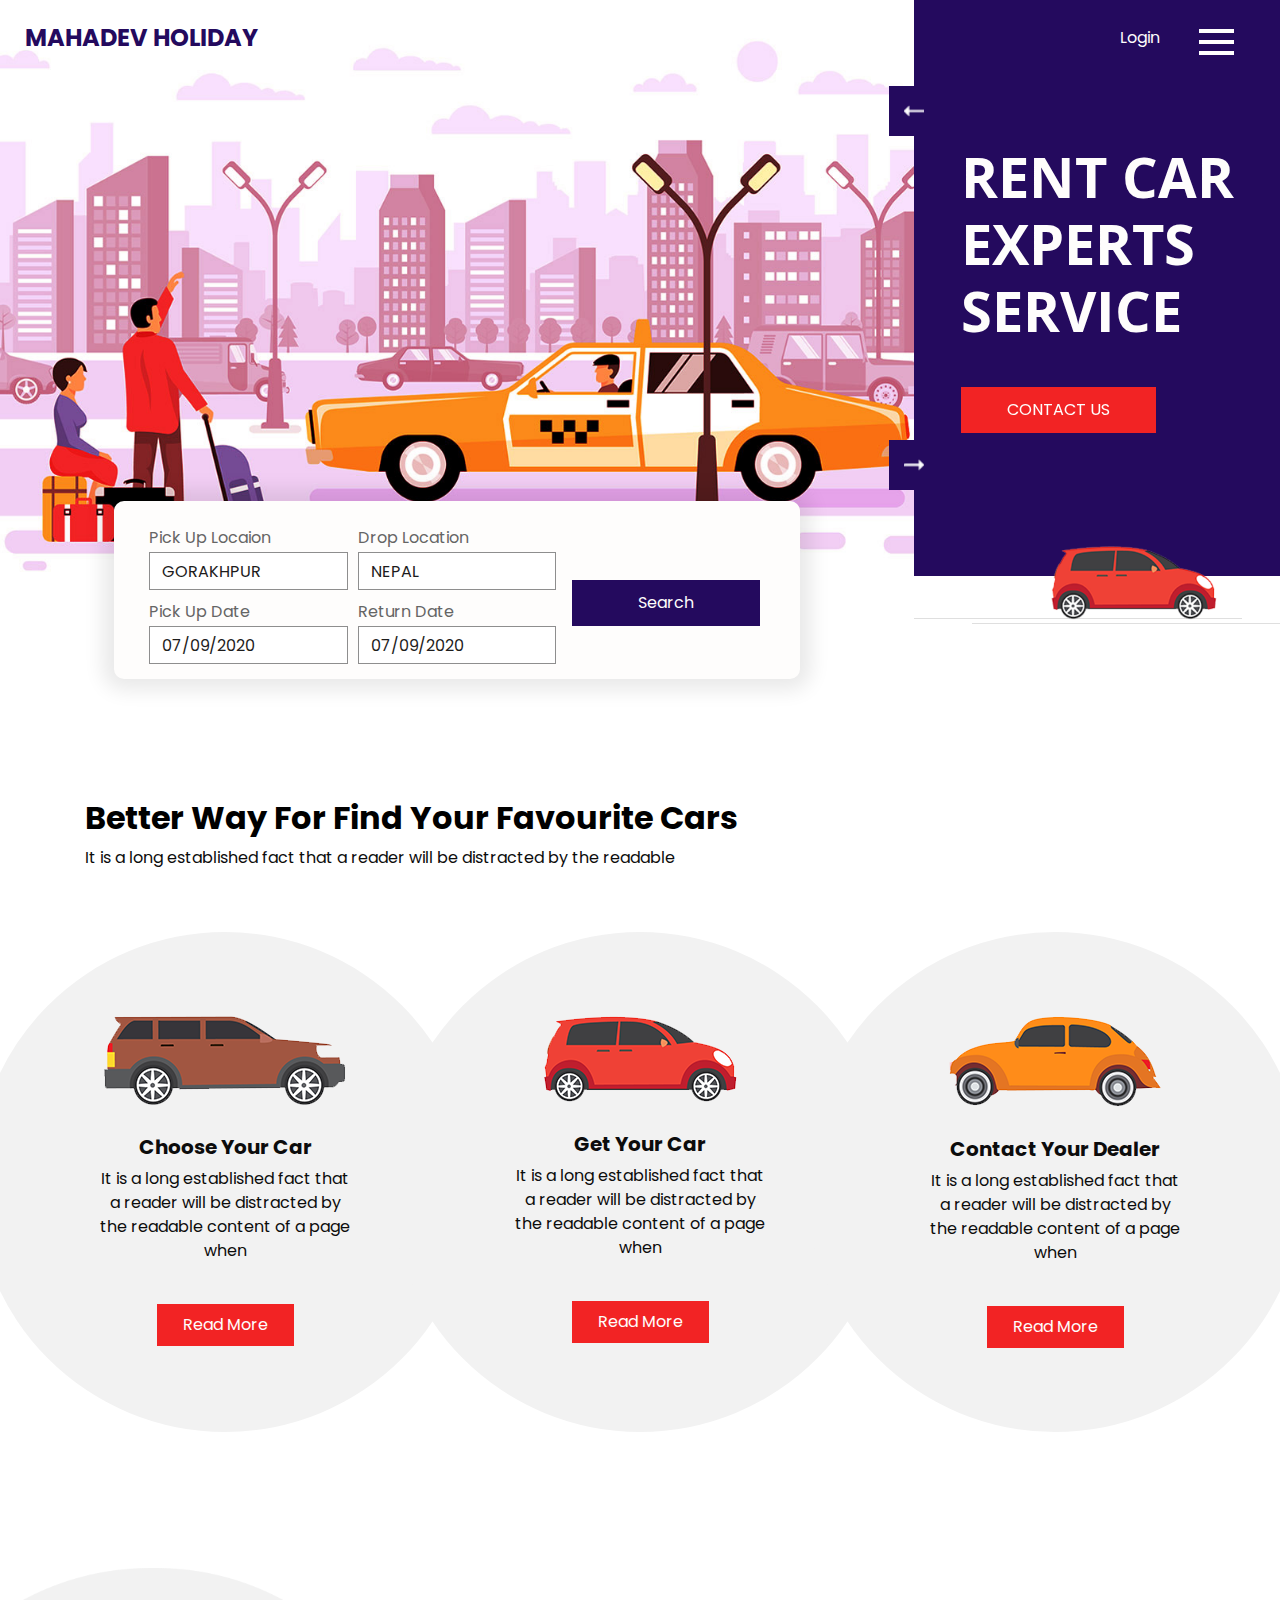
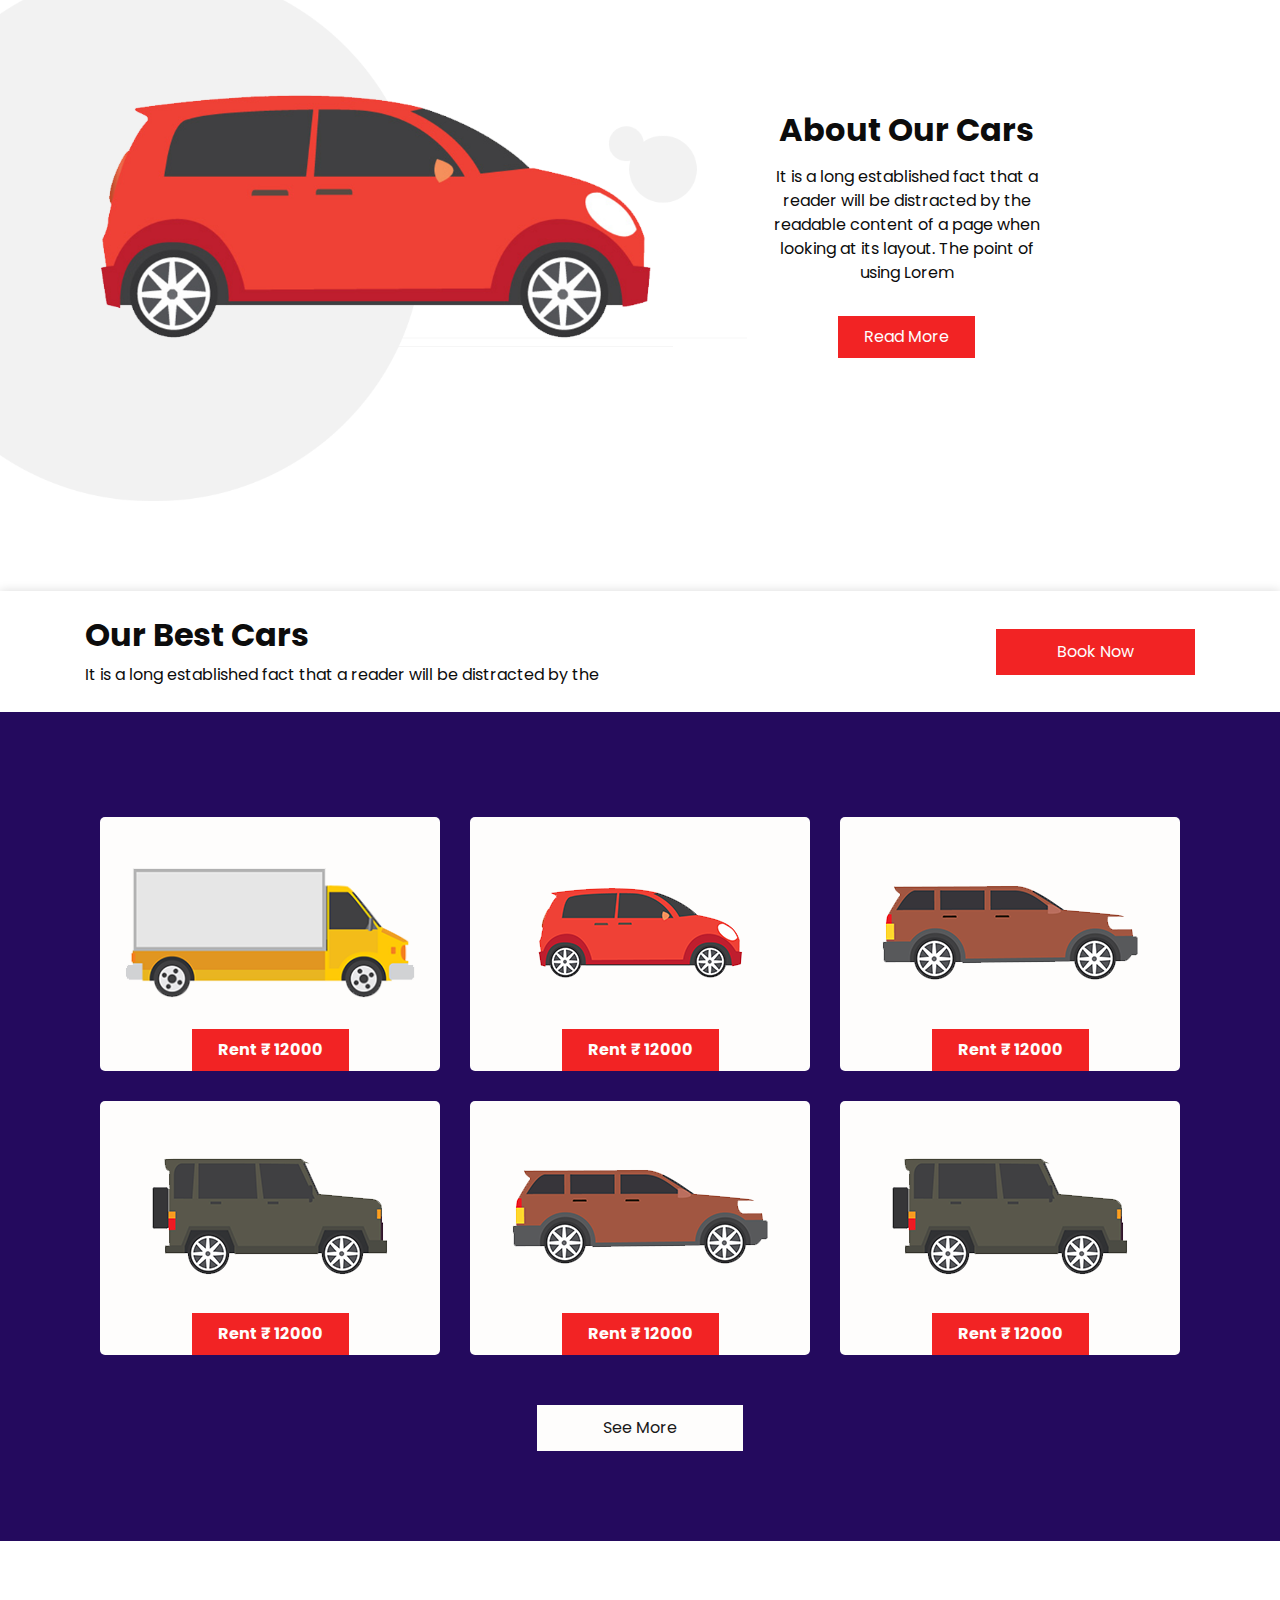
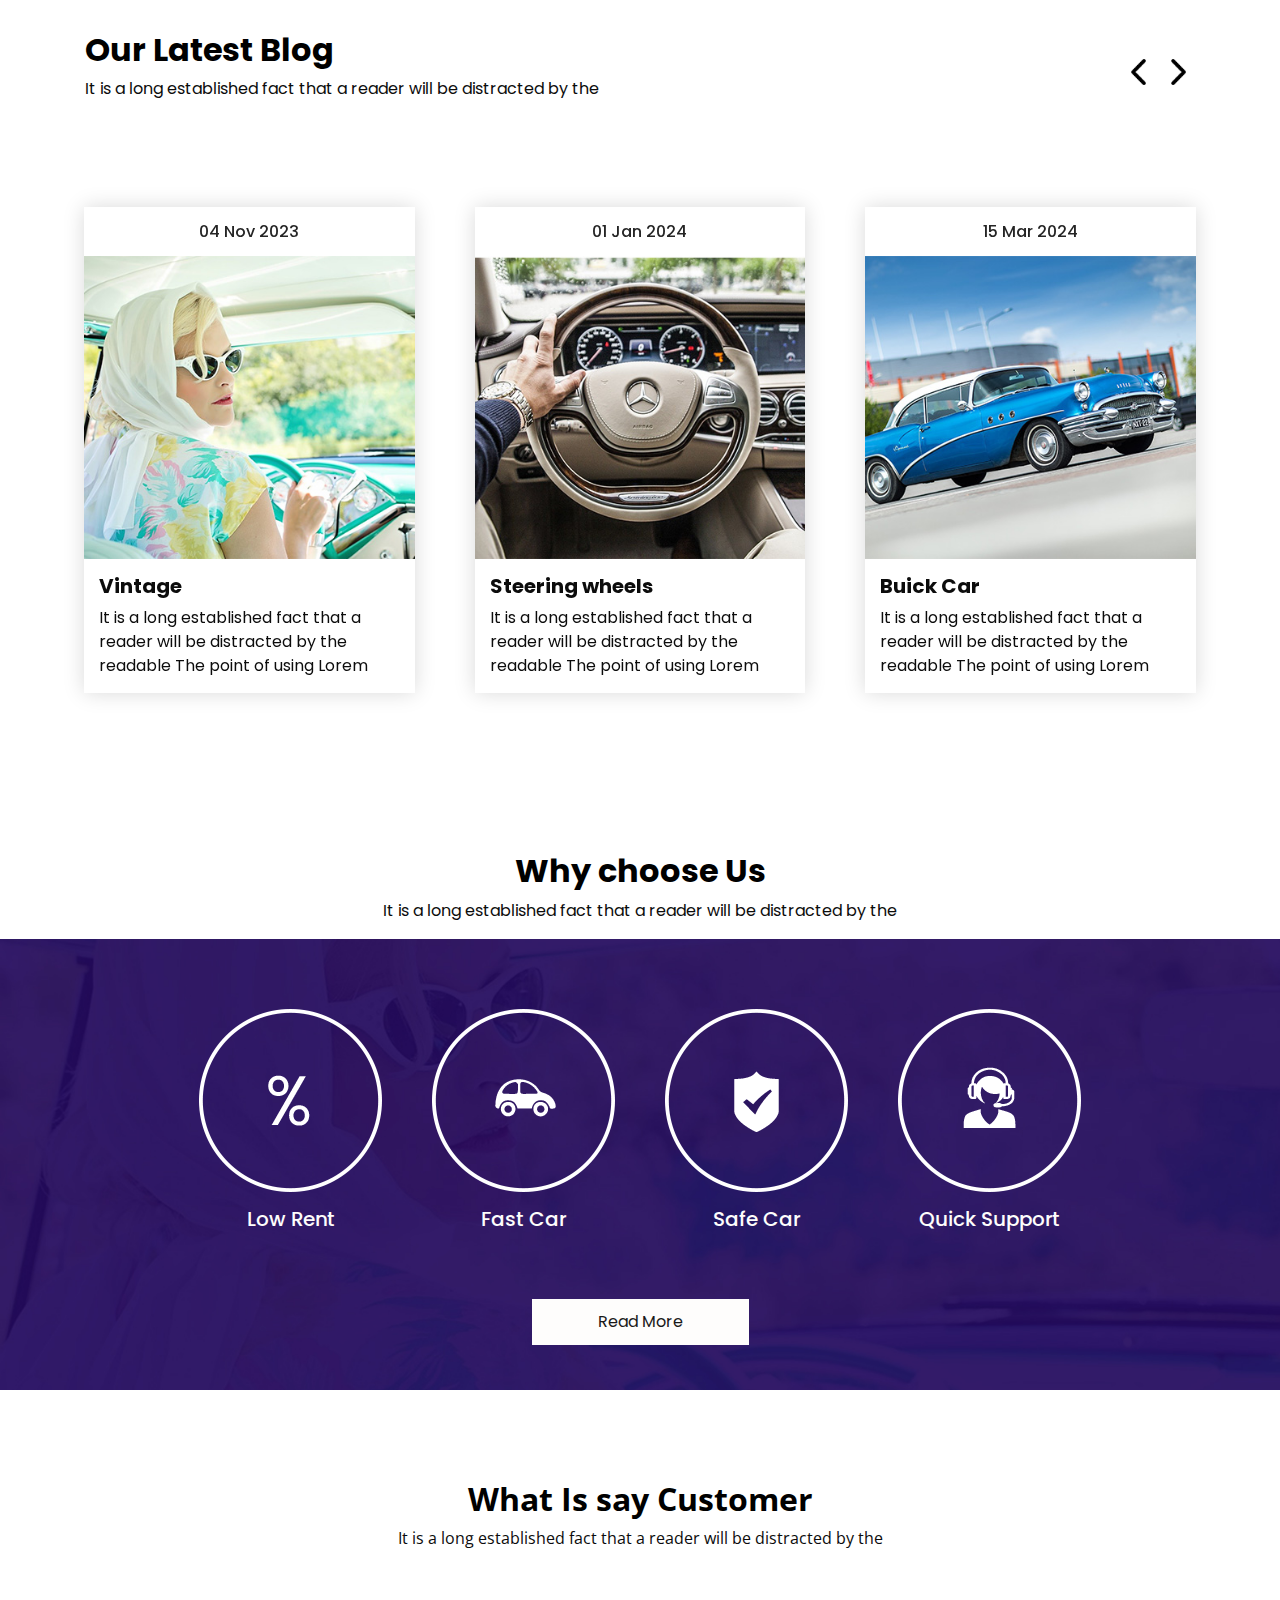
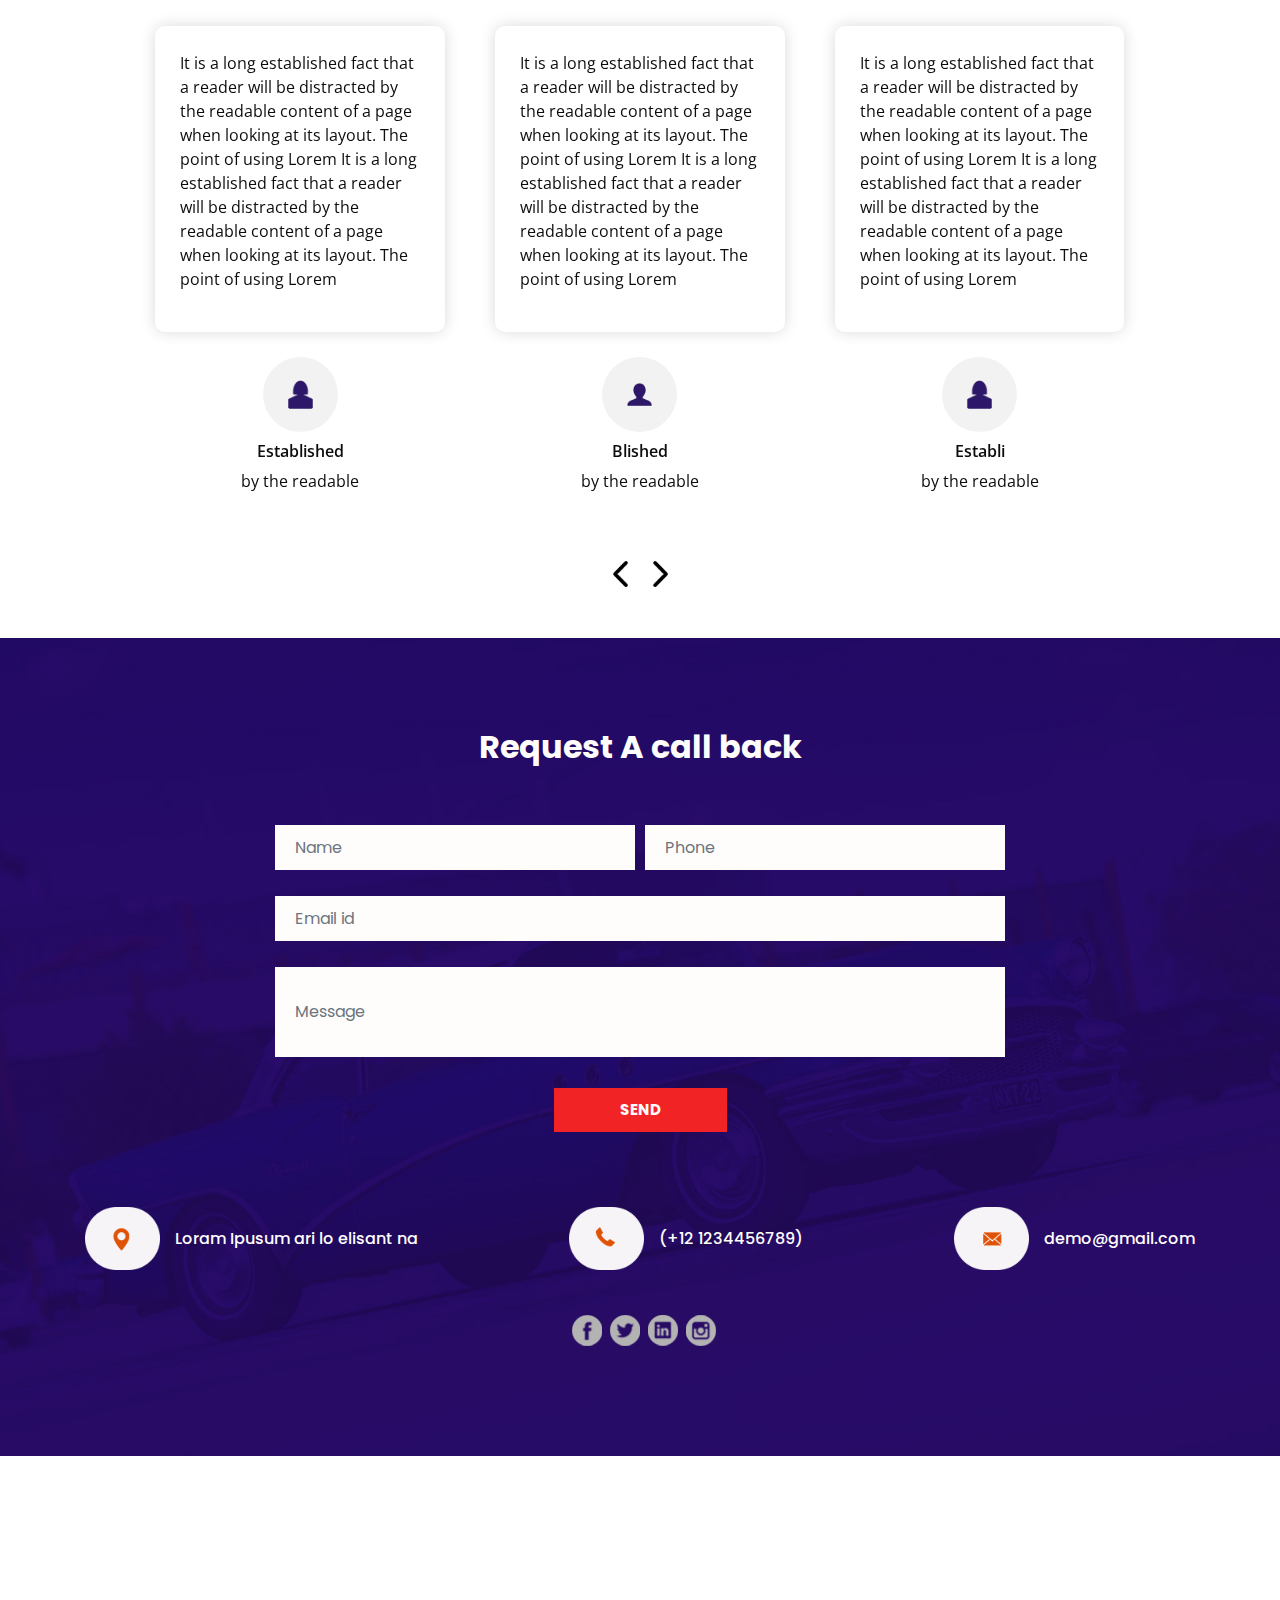
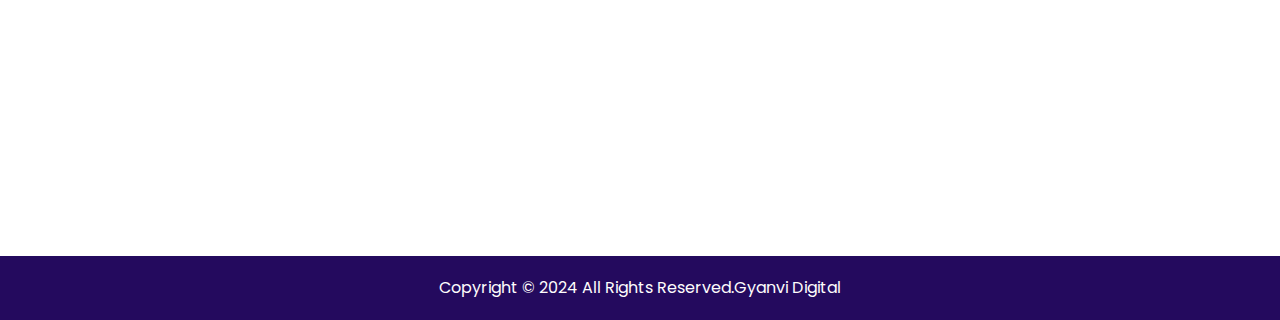
<file: index.html>
<!DOCTYPE html>
<html>

<head>
  <!-- Basic -->
  <meta charset="utf-8" />
  <meta http-equiv="X-UA-Compatible" content="IE=edge" />
  <!-- Mobile Metas -->
  <meta name="viewport" content="width=device-width, initial-scale=1, shrink-to-fit=no" />
  <!-- Site Metas -->
  <meta name="keywords" content="" />
  <meta name="description" content="" />
  <meta name="author" content="" />

  <title>MAHADEV HOLIDAY</title>

  <!-- slider stylesheet -->
  <link rel="stylesheet" type="text/css" href="https://cdnjs.cloudflare.com/ajax/libs/OwlCarousel2/2.3.4/assets/owl.carousel.min.css" />

  <!-- bootstrap core css -->
  <link rel="stylesheet" type="text/css" href="css/bootstrap.css" />

  <!-- fonts style -->
  <link href="https://fonts.googleapis.com/css?family=Open+Sans:400,700|Poppins:400,600,700&display=swap" rel="stylesheet">

  <!-- Custom styles for this template -->
  <link href="css/style.css" rel="stylesheet" />
  <!-- responsive style -->
  <link href="css/responsive.css" rel="stylesheet" />
</head>

<body>
  <div class="hero_area">
    <!-- header section strats -->
    <header class="header_section">
      <div class="container-fluid">
        <nav class="navbar navbar-expand-lg custom_nav-container">
          <a class="navbar-brand" href="index.html">
            <span>
              MAHADEV HOLIDAY
            </span>
          </a>

          <div class="navbar-collapse" id="">
            <div class="user_option">
              <a href="">
                Login
              </a>
            </div>
            <div class="custom_menu-btn">
              <button onclick="openNav()">
                <span class="s-1"> </span>
                <span class="s-2"> </span>
                <span class="s-3"> </span>
              </button>
            </div>
            <div id="myNav" class="overlay">
              <div class="overlay-content">
                <a href="index.html">Home</a>
                <a href="about.html">About</a>
                <a href="car.html">Cars</a>
                <a href="blog.html">Blog</a>
                <a href="contact.html">Contact Us</a>
                <a href="#">Login</a>
              </div>
            </div>
          </div>
        </nav>
      </div>
    </header>
    <!-- end header section -->
    <!-- slider section -->
    <section class=" slider_section position-relative">
      <div class="slider_container">
        <div class="img-box">
          <img src="images/hero-img.jpg" alt="">
        </div>
        <div class="detail_container">
          <div id="carouselExampleControls" class="carousel slide" data-ride="carousel">
            <div class="carousel-inner">
              <div class="carousel-item active">
                <div class="detail-box">
                  <h1>
                    Rent Car <br>
                    Experts <br>
                    Service
                  </h1>
                  <a href="">
                    Contact Us
                  </a>
                </div>
              </div>
              <div class="carousel-item">
                <div class="detail-box">
                  <h1>
                    Rent Car <br>
                    Experts <br>
                    Service
                  </h1>
                  <a href="">
                    Contact Us
                  </a>
                </div>
              </div>
              <div class="carousel-item">
                <div class="detail-box">
                  <h1>
                    Rent Car <br>
                    Experts <br>
                    Service
                  </h1>
                  <a href="">
                    Contact Us
                  </a>
                </div>
              </div>
            </div>
            <a class="carousel-control-prev" href="#carouselExampleControls" role="button" data-slide="prev">
              <span class="sr-only">Previous</span>
            </a>
            <a class="carousel-control-next" href="#carouselExampleControls" role="button" data-slide="next">
              <span class="sr-only">Next</span>
            </a>
          </div>

        </div>
      </div>
    </section>
    <!-- end slider section -->
  </div>
  <!-- book section -->
  <section class="book_section">
    <div class="form_container">
      <form action="">
        <div class="form-row">
          <div class="col-lg-8">
            <div class="form-row">
              <div class="col-md-6">
                <label for="parkingName">Pick Up Locaion</label>
                <input type="text" class="form-control" placeholder="GORAKHPUR">
              </div>
              <div class="col-md-6">
                <label for="parkingNumber">Drop Location</label>
                <input type="text" class="form-control" placeholder="NEPAL">
              </div>
            </div>
            <div class="form-row">
              <div class="col-md-6">
                <label for="parkingName">Pick Up Date</label>
                <input type="text" class="form-control" placeholder="07/09/2020">
              </div>
              <div class="col-md-6">
                <label for="parkingNumber">Return Date</label>
                <input type="text" class="form-control" placeholder="07/09/2020">
              </div>
            </div>
          </div>
          <div class="col-lg-4">
            <div class="btn-container">
              <button type="submit" class="">
                Search
              </button>
            </div>
          </div>
        </div>

      </form>
    </div>
    <div class="img-box">
      <img src="images/book-car.png" alt="">
    </div>
  </section>

  <!-- end book section -->

  <!-- car section -->

  <section class="car_section layout_padding2-top layout_padding-bottom" style="overflow-x: hidden;">
    <div class="container">
      <div class="heading_container">
        <h2>
          Better Way For Find Your Favourite Cars
        </h2>
        <p>
          It is a long established fact that a reader will be distracted by the readable
        </p>
      </div>
      <div class="car_container">
        <div class="box">
          <div class="img-box">
            <img src="images/c-1.png" alt="">
          </div>
          <div class="detail-box">
            <h5>
              Choose Your Car
            </h5>
            <p>
              It is a long established fact that a reader will be distracted by the readable content of a page when
            </p>
            <a href="">
              Read More
            </a>
          </div>
        </div>
        <div class="box">
          <div class="img-box">
            <img src="images/c-2.png" alt="">
          </div>
          <div class="detail-box">
            <h5>
              Get Your Car
            </h5>
            <p>
              It is a long established fact that a reader will be distracted by the readable content of a page when
            </p>
            <a href="">
              Read More
            </a>
          </div>
        </div>
        <div class="box">
          <div class="img-box">
            <img src="images/c-3.png" alt="">
          </div>
          <div class="detail-box">
            <h5>
              Contact Your Dealer
            </h5>
            <p>
              It is a long established fact that a reader will be distracted by the readable content of a page when
            </p>
            <a href="">
              Read More
            </a>
          </div>
        </div>
      </div>
    </div>
  </section>

  <!-- end car section -->

  <!-- about section -->

  <section class="about_section layout_padding-bottom">
    <div class="container-fluid">
      <div class="row">
        <div class="col-md-7 px-0">
          <div class="img-box">
            <img src="images/about-img.png" alt="">
          </div>
        </div>
        <div class="col-md-4 col-lg-3">
          <div class="detail-box">
            <h2>
              About Our Cars
            </h2>
            <p>
              It is a long established fact that a reader will be distracted by the readable content of a page when looking at its layout. The point of using Lorem
            </p>
            <a href="">
              Read More
            </a>
          </div>
        </div>
      </div>
    </div>
  </section>

  <!-- end about section -->


  <!-- best section -->

  <section class="best_section">
    <div class="container">
      <div class="book_now">
        <div class="detail-box">
          <h2>
            Our Best Cars
          </h2>
          <p>
            It is a long established fact that a reader will be distracted by the
          </p>
        </div>
        <div class="btn-box">
          <a href="">
            Book Now
          </a>
        </div>
      </div>
    </div>
  </section>

  <!-- end best section -->

  <!-- rent section -->

  <section class="rent_section layout_padding">
    <div class="container">
      <div class="rent_container">
        <div class="box">
          <div class="img-box">
            <img src="images/r-1.png" alt="">
          </div>
          <div class="price">
            <a href="">
              Rent ₹ 12000
            </a>
          </div>
        </div>
        <div class="box">
          <div class="img-box">
            <img src="images/r-2.png" alt="">
          </div>
          <div class="price">
            <a href="">
              Rent ₹ 12000
            </a>
          </div>
        </div>
        <div class="box">
          <div class="img-box">
            <img src="images/r-3.png" alt="">
          </div>
          <div class="price">
            <a href="">
              Rent ₹ 12000
            </a>
          </div>
        </div>
        <div class="box">
          <div class="img-box">
            <img src="images/r-4.png" alt="">
          </div>
          <div class="price">
            <a href="">
              Rent ₹ 12000
            </a>
          </div>
        </div>
        <div class="box">
          <div class="img-box">
            <img src="images/r-5.png" alt="">
          </div>
          <div class="price">
            <a href="">
              Rent ₹ 12000
            </a>
          </div>
        </div>
        <div class="box">
          <div class="img-box">
            <img src="images/r-6.png" alt="">
          </div>
          <div class="price">
            <a href="">
              Rent ₹ 12000
            </a>
          </div>
        </div>
      </div>
      <div class="btn-box">
        <a href="">
          See More
        </a>
      </div>
    </div>
  </section>


  <!-- end rent section -->

  <!-- blog section -->

  <section class="blog_section layout_padding">
    <div class="container">
      <div class="heading_container">
        <h2>
          Our Latest Blog
        </h2>
        <p>
          It is a long established fact that a reader will be distracted by the
        </p>
      </div>
    </div>
    <div class="blog_container">
      <div class="layout_padding2-top">
        <div class="carousel-wrap ">
          <div class="owl-carousel">
            <div class="item">
              <div class="box">
                <div class="date-box">
                  <h6>
                    04 Nov 2023
                  </h6>
                </div>
                <div class="img-box">
                  <img src="images/b-1.jpg" alt="">
                </div>
                <div class="detail-box">
                  <h5>
                    Vintage
                  </h5>
                  <p>
                    It is a long established fact that a reader will be distracted by the readable The point of using Lorem </p>
                </div>
              </div>
            </div>
            <div class="item">
              <div class="box">
                <div class="date-box">
                  <h6>
                    01 Jan 2024
                  </h6>
                </div>
                <div class="img-box">
                  <img src="images/b-2.jpg" alt="">
                </div>
                <div class="detail-box">
                  <h5>
                    Steering wheels
                  </h5>
                  <p>
                    It is a long established fact that a reader will be distracted by the readable The point of using Lorem </p>
                </div>
              </div>
            </div>
            <div class="item">
              <div class="box">
                <div class="date-box">
                  <h6>
                    15 Mar 2024
                  </h6>
                </div>
                <div class="img-box">
                  <img src="images/b-3.jpg" alt="">
                </div>
                <div class="detail-box">
                  <h5>
                    Buick Car
                  </h5>
                  <p>
                    It is a long established fact that a reader will be distracted by the readable The point of using Lorem </p>
                </div>
              </div>
            </div>
            <div class="item">
              <div class="box">
                <div class="date-box">
                  <h6>
                    01 may 2024
                  </h6>
                </div>
                <div class="img-box">
                  <img src="images/b-2.jpg" alt="">
                </div>
                <div class="detail-box">
                  <h5>
                    Steering wheels
                  </h5>
                  <p>
                    It is a long established fact that a reader will be distracted by the readable The point of using Lorem </p>
                </div>
              </div>
            </div>
          </div>
        </div>
      </div>
    </div>
  </section>

  <!-- end blog section -->

  <!-- us section -->

  <section class="us_section">
    <div class="container">
      <div class="heading_container">
        <h2>
          Why choose Us
        </h2>
        <p>
          It is a long established fact that a reader will be distracted by the
        </p>
      </div>
    </div>
    <div class="us_container layout_padding2">
      <div class="content_box">
        <div class="box">
          <div class="img-box">
            <img src="images/u-1.png" alt="">
          </div>
          <div class="detail-box">
            <h5>
              Low Rent
            </h5>
          </div>
        </div>
        <div class="box">
          <div class="img-box">
            <img src="images/u-2.png" alt="">
          </div>
          <div class="detail-box">
            <h5>
              Fast Car
            </h5>
          </div>
        </div>
        <div class="box">
          <div class="img-box">
            <img src="images/u-3.png" alt="">
          </div>
          <div class="detail-box">
            <h5>
              Safe Car
            </h5>
          </div>
        </div>
        <div class="box">
          <div class="img-box">
            <img src="images/u-4.png" alt="">
          </div>
          <div class="detail-box">
            <h5>
              Quick Support
            </h5>
          </div>
        </div>
      </div>
      <div class="btn-box">
        <a href="">
          Read More
        </a>
      </div>
    </div>
  </section>

  <!-- end us section -->

  <!-- client section -->

  <section class="client_section layout_padding">
    <div class="container">
      <div class="heading_container">
        <h2>
          What Is say Customer
        </h2>
        <p>
          It is a long established fact that a reader will be distracted by the
        </p>
      </div>
      <div class="layout_padding2-top">
        <div class="carousel-wrap ">
          <div class="owl-carousel">
            <div class="item">
              <div class="box">
                <div class="detail-box">
                  <p>
                    It is a long established fact that a reader will be distracted by the readable content of a page when looking at its layout. The point of using Lorem It is a long established fact that a reader will be distracted by the readable content of a page when looking at its layout. The point of using Lorem
                  </p>
                </div>
                <div class="client_id">
                  <div class="img-box">
                    <img src="images/client-1.png" alt="" class="img-1">
                    <img src="images/client-1-white.png" alt="" class="img-2">
                  </div>
                  <div class="name">
                    <h6>
                      Established
                    </h6>
                    <p>
                      by the readable
                    </p>
                  </div>
                </div>
              </div>
            </div>
            <div class="item">
              <div class="box">
                <div class="detail-box">
                  <p>
                    It is a long established fact that a reader will be distracted by the readable content of a page when looking at its layout. The point of using Lorem It is a long established fact that a reader will be distracted by the readable content of a page when looking at its layout. The point of using Lorem
                  </p>
                </div>
                <div class="client_id">
                  <div class="img-box">
                    <img src="images/client-2.png" alt="" class="img-1">
                    <img src="images/client-2-white.png" alt="" class="img-2">
                  </div>
                  <div class="name">
                    <h6>
                      Blished
                    </h6>
                    <p>
                      by the readable
                    </p>
                  </div>
                </div>
              </div>
            </div>
            <div class="item">
              <div class="box">
                <div class="detail-box">
                  <p>
                    It is a long established fact that a reader will be distracted by the readable content of a page when looking at its layout. The point of using Lorem It is a long established fact that a reader will be distracted by the readable content of a page when looking at its layout. The point of using Lorem
                  </p>
                </div>
                <div class="client_id">
                  <div class="img-box">
                    <img src="images/client-1.png" alt="" class="img-1">
                    <img src="images/client-1-white.png" alt="" class="img-2">
                  </div>
                  <div class="name">
                    <h6>
                      Establi
                    </h6>
                    <p>
                      by the readable
                    </p>
                  </div>
                </div>
              </div>
            </div>
            <div class="item">
              <div class="box">
                <div class="detail-box">
                  <p>
                    It is a long established fact that a reader will be distracted by the readable content of a page when looking at its layout. The point of using Lorem It is a long established fact that a reader will be distracted by the readable content of a page when looking at its layout. The point of using Lorem
                  </p>
                </div>
                <div class="client_id">
                  <div class="img-box">
                    <img src="images/client-1.png" alt="" class="img-1">
                    <img src="images/client-1-white.png" alt="" class="img-2">
                  </div>
                  <div class="name">
                    <h6>
                      Establi
                    </h6>
                    <p>
                      by the readable
                    </p>
                  </div>
                </div>
              </div>
            </div>
          </div>
        </div>
      </div>

    </div>
  </section>

  <!-- end client section -->

  <!-- contact section -->

  <section class="contact_section layout_padding">
    <div class="container">
      <div class="heading_container">
        <h2>
          Request A call back
        </h2>
      </div>
      <div class="row">
        <div class="col-md-8 mx-auto">
          <div class="form_container">
            <form>
              <div class="form-row">
                <div class="form-group col-md-6">
                  <input type="text" class="form-control" id="inputName4" placeholder="Name ">
                </div>
                <div class="form-group col-md-6">
                  <input type="text" class="form-control" id="inputSubject4" placeholder="Phone">
                </div>
              </div>
              <div class="form-row">
                <div class="form-group col">
                  <input type="email" class="form-control" id="inputEmail4" placeholder="Email id">
                </div>
              </div>
              <div class="form-group">
                <input type="text" class="form-control" id="inputMessage" placeholder="Message">
              </div>
              <div class="d-flex justify-content-center">
                <button type="submit" class="">Send</button>
              </div>
            </form>
          </div>
        </div>
      </div>
      <div class="contact_items">

        <a href="">
          <div class="img-box">
            <img src="images/location.png" alt="">
          </div>
          <h6>
            Loram Ipusum ari
            lo elisant na
          </h6>
        </a>
        <a href="">
          <div class="img-box">
            <img src="images/call.png" alt="">
          </div>
          <h6>
            (+12 1234456789)
          </h6>
        </a>
        <a href="">
          <div class="img-box">
            <img src="images/mail.png" alt="">
          </div>
          <h6>
            demo@gmail.com
          </h6>
        </a>

      </div>
      <div class="social_container">
        <div class="social-box">
          <div>
            <a href="">
              <img src="images/fb.png" alt="">
            </a>
          </div>
          <div>
            <a href="">
              <img src="images/twitter.png" alt="">
            </a>
          </div>
          <div>
            <a href="">
              <img src="images/linkedin.png" alt="">
            </a>
          </div>
          <div>
            <a href="">
              <img src="images/insta.png" alt="">
            </a>
          </div>
        </div>
      </div>
    </div>
  </section>

  <!-- end contact section -->

  <!-- map section -->

  <section class="map_section">
    <!-- map section -->
    <div class="map_container">
      <div class="map-responsive">
        <iframe src="https://www.google.com/maps/embed?pb=!1m18!1m12!1m3!1d14250.874965634392!2d83.35422838420804!3d26.753350069367674!2m3!1f0!2f0!3f0!3m2!1i1024!2i768!4f13.1!3m3!1m2!1s0x399145148d0f205d%3A0xf69b4ec71590cdf7!2sFF23%2CGDA%20Tower%20Golghar%2CGDA%20Tower%2C%20Golghar%2C%20Gorakhpur%2C%20Uttar%20Pradesh%20273001!5e0!3m2!1sen!2sin!4v1716791149464!5m2!1sen!2sin" width="600" height="300" frameborder="0" style="border:0; width: 100%; height:100%" allowfullscreen></iframe>
      </div>
    </div>
    <!-- end map section -->
  </section>


  <!-- end map section -->

  <!-- footer section -->
  <footer class="container-fluid footer_section">
    <p>
      Copyright &copy; 2024 All Rights Reserved.Gyanvi Digital
    </p>
  </footer>
  <!-- footer section -->

  <script src="js/jquery-3.4.1.min.js"></script>
  <script src="js/bootstrap.js"></script>
  <script src="https://cdnjs.cloudflare.com/ajax/libs/OwlCarousel2/2.3.4/owl.carousel.min.js">
  </script>
  <script src="js/custom.js"></script>


</body>

</html>
</file>
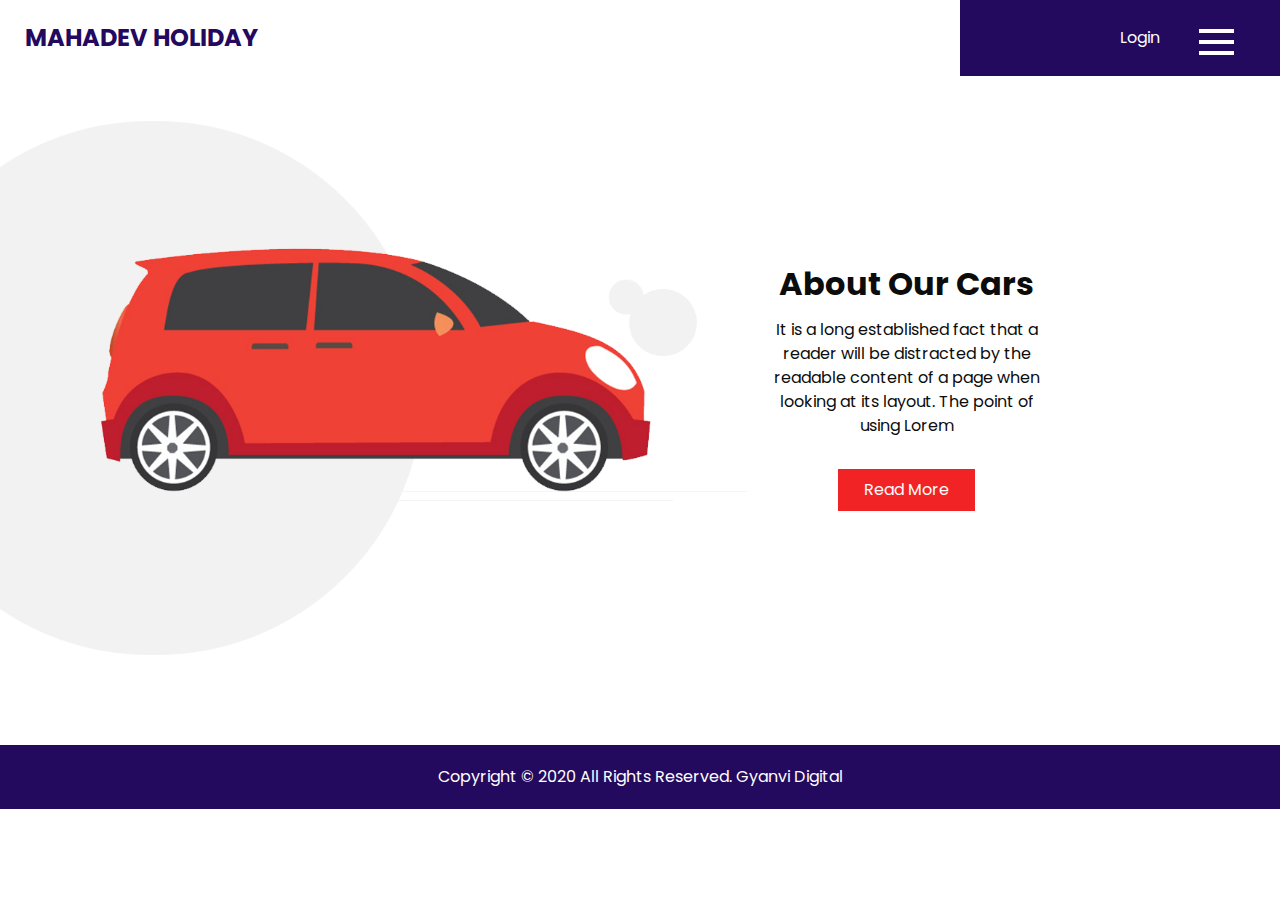
<file: about.html>
<!DOCTYPE html>
<html>

<head>
  <!-- Basic -->
  <meta charset="utf-8" />
  <meta http-equiv="X-UA-Compatible" content="IE=edge" />
  <!-- Mobile Metas -->
  <meta name="viewport" content="width=device-width, initial-scale=1, shrink-to-fit=no" />
  <!-- Site Metas -->
  <meta name="keywords" content="" />
  <meta name="description" content="" />
  <meta name="author" content="" />

  <title>MAHADEV HOLIDAY</title>

  <!-- slider stylesheet -->
  <link rel="stylesheet" type="text/css" href="https://cdnjs.cloudflare.com/ajax/libs/OwlCarousel2/2.3.4/assets/owl.carousel.min.css" />

  <!-- bootstrap core css -->
  <link rel="stylesheet" type="text/css" href="css/bootstrap.css" />

  <!-- fonts style -->
  <link href="https://fonts.googleapis.com/css?family=Open+Sans:400,700|Poppins:400,600,700&display=swap" rel="stylesheet">

  <!-- Custom styles for this template -->
  <link href="css/style.css" rel="stylesheet" />
  <!-- responsive style -->
  <link href="css/responsive.css" rel="stylesheet" />
</head>

<body class="sub_page">
  <div class="hero_area">
    <!-- header section strats -->
    <header class="header_section">
      <div class="container-fluid">
        <nav class="navbar navbar-expand-lg custom_nav-container">
          <a class="navbar-brand" href="index.html">
            <span>
              MAHADEV HOLIDAY
            </span>
          </a>

          <div class="navbar-collapse" id="">
            <div class="user_option">
              <a href="">
                Login
              </a>
            </div>
            <div class="custom_menu-btn">
              <button onclick="openNav()">
                <span class="s-1"> </span>
                <span class="s-2"> </span>
                <span class="s-3"> </span>
              </button>
            </div>
            <div id="myNav" class="overlay">
              <div class="overlay-content">
                <a href="index.html">Home</a>
                <a href="about.html">About</a>
                <a href="car.html">Cars</a>
                <a href="blog.html">Blog</a>
                <a href="contact.html">Contact Us</a>
                <a href="#">Login</a>
              </div>
            </div>
          </div>
        </nav>
      </div>
    </header>
    <!-- end header section -->
  </div>

  <!-- about section -->

  <section class="about_section layout_padding2-top layout_padding-bottom ">
    <div class="container-fluid">
      <div class="row">
        <div class="col-md-7 px-0">
          <div class="img-box">
            <img src="images/about-img.png" alt="">
          </div>
        </div>
        <div class="col-md-4 col-lg-3">
          <div class="detail-box">
            <h2>
              About Our Cars
            </h2>
            <p>
              It is a long established fact that a reader will be distracted by the readable content of a page when looking at its layout. The point of using Lorem
            </p>
            <a href="">
              Read More
            </a>
          </div>
        </div>
      </div>
    </div>
  </section>

  <!-- end about section -->

  <!-- footer section -->
  <footer class="container-fluid footer_section">
    <p>
      Copyright &copy; 2020 All Rights Reserved. Gyanvi Digital
    </p>
  </footer>
  <!-- footer section -->

  <script src="js/jquery-3.4.1.min.js"></script>
  <script src="js/bootstrap.js"></script>
  <script src="https://cdnjs.cloudflare.com/ajax/libs/OwlCarousel2/2.3.4/owl.carousel.min.js">
  </script>
  <script src="js/custom.js"></script>

</body>

</html>
</file>
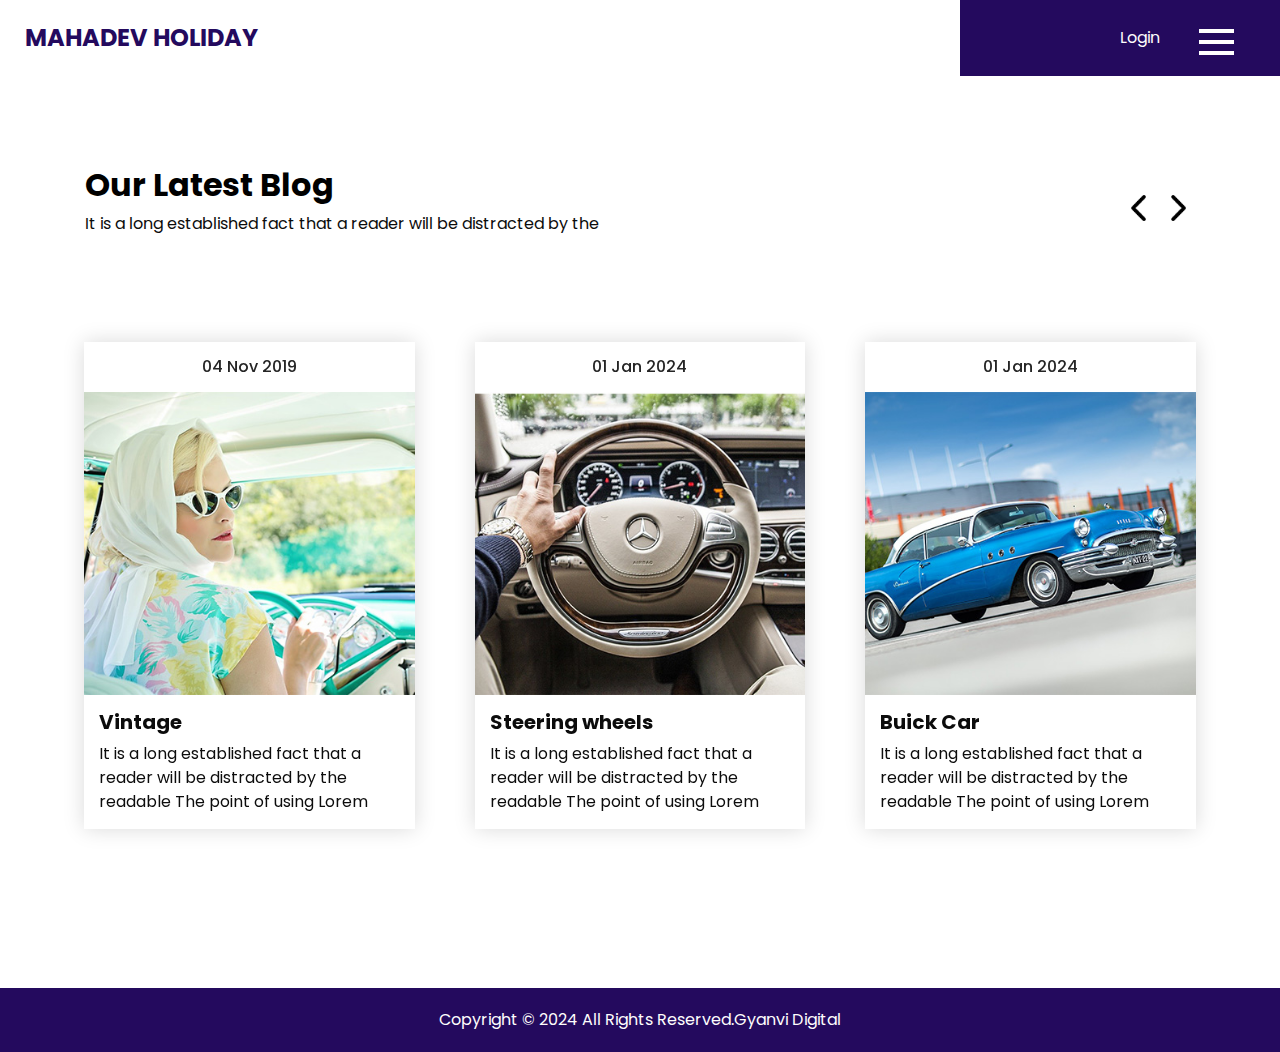
<file: blog.html>
<!DOCTYPE html>
<html>

<head>
  <!-- Basic -->
  <meta charset="utf-8" />
  <meta http-equiv="X-UA-Compatible" content="IE=edge" />
  <!-- Mobile Metas -->
  <meta name="viewport" content="width=device-width, initial-scale=1, shrink-to-fit=no" />
  <!-- Site Metas -->
  <meta name="keywords" content="" />
  <meta name="description" content="" />
  <meta name="author" content="" />

  <title>MAHADEV HOLIDAY</title>

  <!-- slider stylesheet -->
  <link rel="stylesheet" type="text/css" href="https://cdnjs.cloudflare.com/ajax/libs/OwlCarousel2/2.3.4/assets/owl.carousel.min.css" />

  <!-- bootstrap core css -->
  <link rel="stylesheet" type="text/css" href="css/bootstrap.css" />

  <!-- fonts style -->
  <link href="https://fonts.googleapis.com/css?family=Open+Sans:400,700|Poppins:400,600,700&display=swap" rel="stylesheet">

  <!-- Custom styles for this template -->
  <link href="css/style.css" rel="stylesheet" />
  <!-- responsive style -->
  <link href="css/responsive.css" rel="stylesheet" />
</head>

<body class="sub_page">
  <div class="hero_area">
    <!-- header section strats -->
    <header class="header_section">
      <div class="container-fluid">
        <nav class="navbar navbar-expand-lg custom_nav-container">
          <a class="navbar-brand" href="index.html">
            <span>
              MAHADEV HOLIDAY
            </span>
          </a>

          <div class="navbar-collapse" id="">
            <div class="user_option">
              <a href="">
                Login
              </a>
            </div>
            <div class="custom_menu-btn">
              <button onclick="openNav()">
                <span class="s-1"> </span>
                <span class="s-2"> </span>
                <span class="s-3"> </span>
              </button>
            </div>
            <div id="myNav" class="overlay">
              <div class="overlay-content">
                <a href="index.html">Home</a>
                <a href="about.html">About</a>
                <a href="car.html">Cars</a>
                <a href="blog.html">Blog</a>
                <a href="contact.html">Contact Us</a>
                <a href="#">Login</a>
              </div>
            </div>
          </div>
        </nav>
      </div>
    </header>
    <!-- end header section -->
  </div>

  <!-- blog section -->

  <section class="blog_section layout_padding">
    <div class="container">
      <div class="heading_container">
        <h2>
          Our Latest Blog
        </h2>
        <p>
          It is a long established fact that a reader will be distracted by the
        </p>
      </div>
    </div>
    <div class="blog_container">
      <div class="layout_padding2-top">
        <div class="carousel-wrap ">
          <div class="owl-carousel">
            <div class="item">
              <div class="box">
                <div class="date-box">
                  <h6>
                    04 Nov 2019
                  </h6>
                </div>
                <div class="img-box">
                  <img src="images/b-1.jpg" alt="">
                </div>
                <div class="detail-box">
                  <h5>
                    Vintage
                  </h5>
                  <p>
                    It is a long established fact that a reader will be distracted by the readable The point of using Lorem </p>
                </div>
              </div>
            </div>
            <div class="item">
              <div class="box">
                <div class="date-box">
                  <h6>
                    01 Jan 2024
                  </h6>
                </div>
                <div class="img-box">
                  <img src="images/b-2.jpg" alt="">
                </div>
                <div class="detail-box">
                  <h5>
                    Steering wheels
                  </h5>
                  <p>
                    It is a long established fact that a reader will be distracted by the readable The point of using Lorem </p>
                </div>
              </div>
            </div>
            <div class="item">
              <div class="box">
                <div class="date-box">
                  <h6>
                    01 Jan 2024
                  </h6>
                </div>
                <div class="img-box">
                  <img src="images/b-3.jpg" alt="">
                </div>
                <div class="detail-box">
                  <h5>
                    Buick Car
                  </h5>
                  <p>
                    It is a long established fact that a reader will be distracted by the readable The point of using Lorem </p>
                </div>
              </div>
            </div>
            <div class="item">
              <div class="box">
                <div class="date-box">
                  <h6>
                    01 Jan 2024
                  </h6>
                </div>
                <div class="img-box">
                  <img src="images/b-2.jpg" alt="">
                </div>
                <div class="detail-box">
                  <h5>
                    Steering wheels
                  </h5>
                  <p>
                    It is a long established fact that a reader will be distracted by the readable The point of using Lorem </p>
                </div>
              </div>
            </div>
          </div>
        </div>
      </div>
    </div>
  </section>

  <!-- end blog section -->

  <!-- footer section -->
  <footer class="container-fluid footer_section">
    <p>
      Copyright &copy; 2024 All Rights Reserved.Gyanvi Digital
    </p>
  </footer>
  <!-- footer section -->

  <script src="js/jquery-3.4.1.min.js"></script>
  <script src="js/bootstrap.js"></script>
  <script src="https://cdnjs.cloudflare.com/ajax/libs/OwlCarousel2/2.3.4/owl.carousel.min.js">
  </script>
  <script src="js/custom.js"></script>

</body>

</html>
</file>
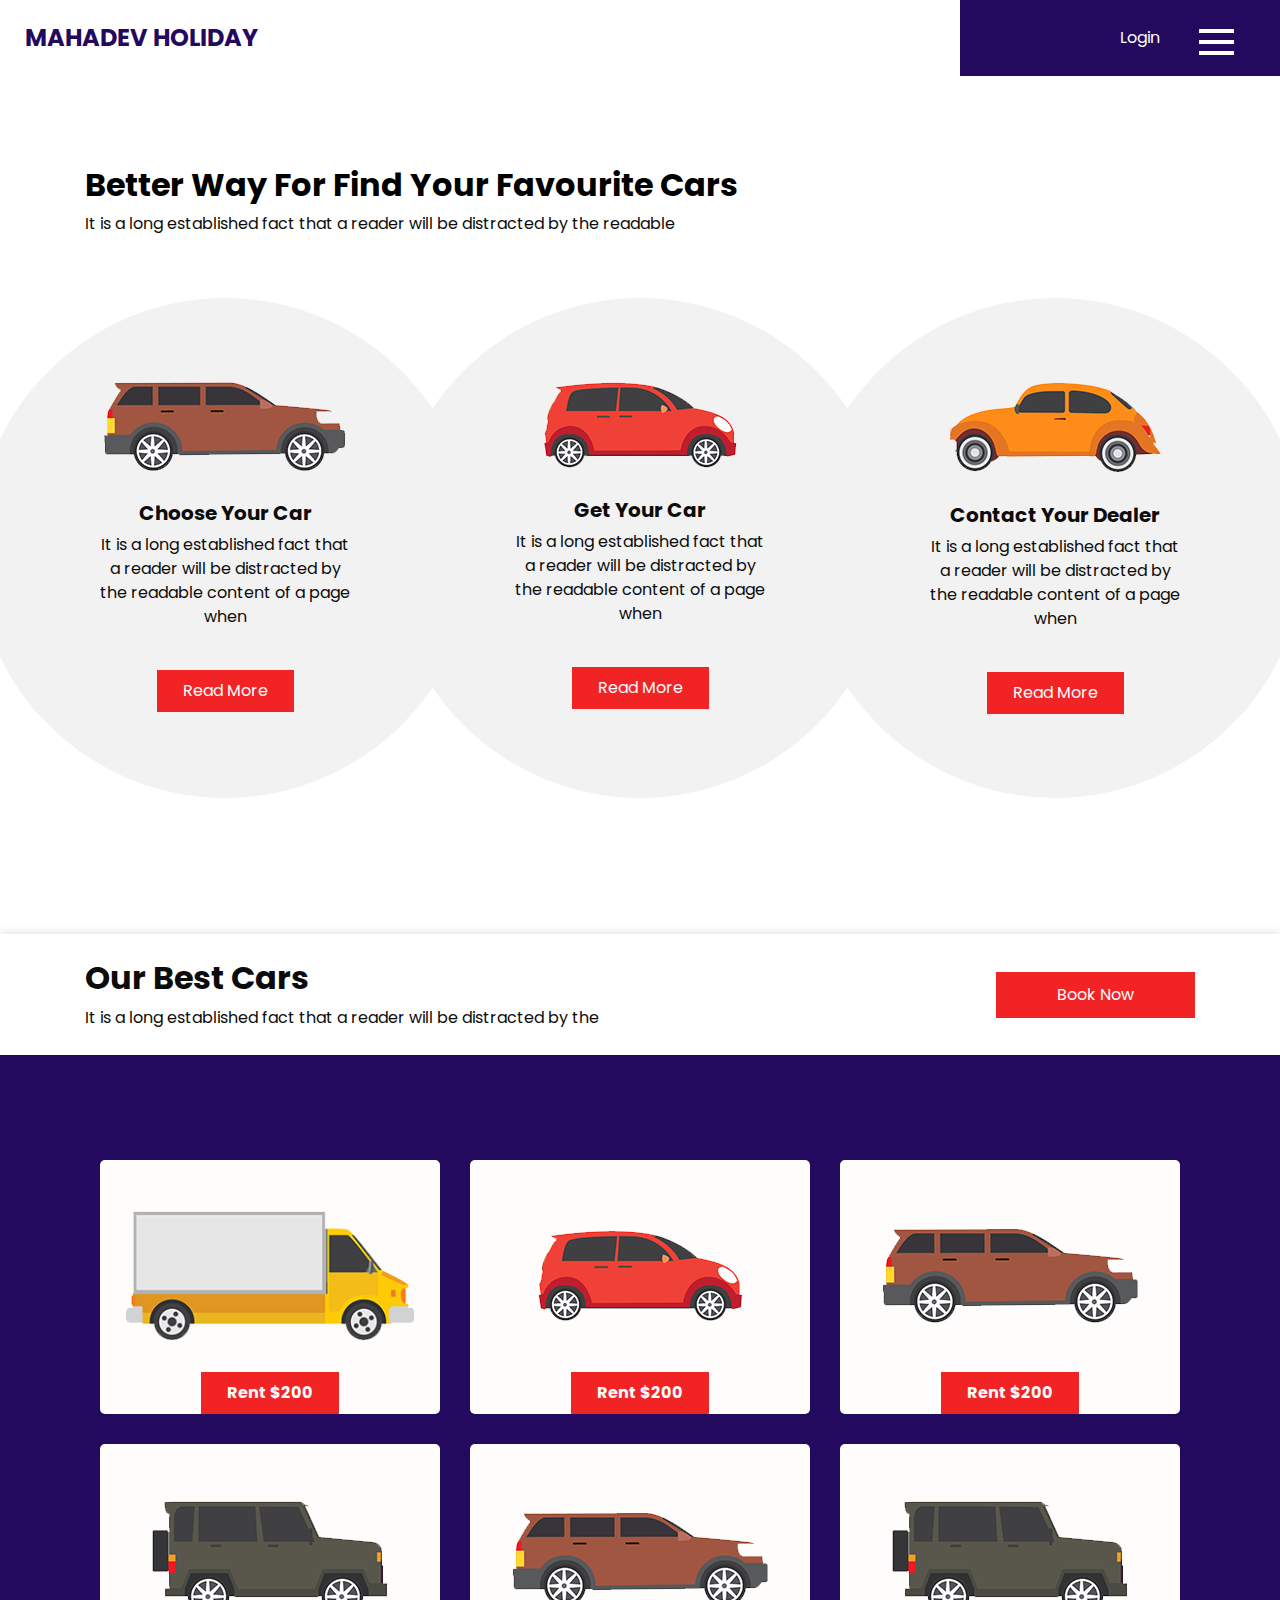
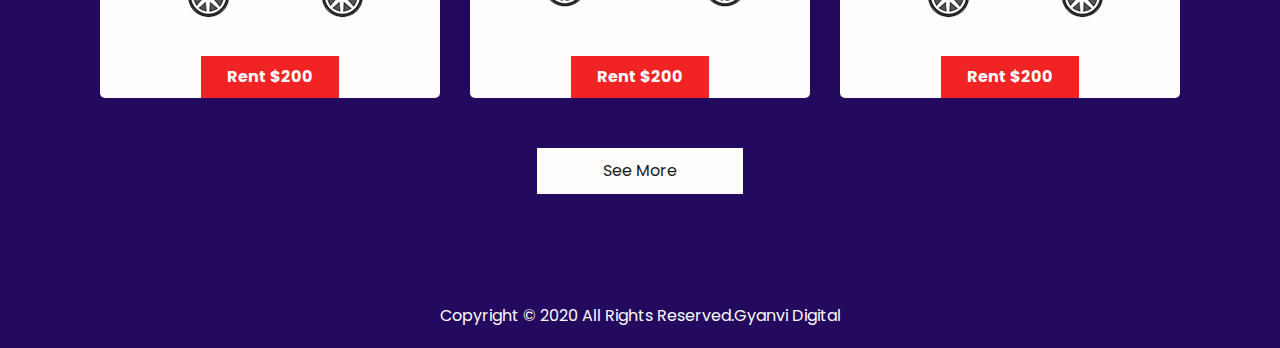
<file: car.html>
<!DOCTYPE html>
<html>

<head>
  <!-- Basic -->
  <meta charset="utf-8" />
  <meta http-equiv="X-UA-Compatible" content="IE=edge" />
  <!-- Mobile Metas -->
  <meta name="viewport" content="width=device-width, initial-scale=1, shrink-to-fit=no" />
  <!-- Site Metas -->
  <meta name="keywords" content="" />
  <meta name="description" content="" />
  <meta name="author" content="" />

  <title>MAHADEV HOLIDAY </title>

  <!-- slider stylesheet -->
  <link rel="stylesheet" type="text/css" href="https://cdnjs.cloudflare.com/ajax/libs/OwlCarousel2/2.3.4/assets/owl.carousel.min.css" />

  <!-- bootstrap core css -->
  <link rel="stylesheet" type="text/css" href="css/bootstrap.css" />

  <!-- fonts style -->
  <link href="https://fonts.googleapis.com/css?family=Open+Sans:400,700|Poppins:400,600,700&display=swap" rel="stylesheet">

  <!-- Custom styles for this template -->
  <link href="css/style.css" rel="stylesheet" />
  <!-- responsive style -->
  <link href="css/responsive.css" rel="stylesheet" />
</head>

<body class="sub_page">
  <div class="hero_area">
    <!-- header section strats -->
    <header class="header_section">
      <div class="container-fluid">
        <nav class="navbar navbar-expand-lg custom_nav-container">
          <a class="navbar-brand" href="index.html">
            <span>
              MAHADEV HOLIDAY 
            </span>
          </a>
          <div class="navbar-collapse" id="">
            <div class="user_option">
              <a href="">
                Login
              </a>
            </div>
            <div class="custom_menu-btn">
              <button onclick="openNav()">
                <span class="s-1"> </span>
                <span class="s-2"> </span>
                <span class="s-3"> </span>
              </button>
            </div>
            <div id="myNav" class="overlay">
              <div class="overlay-content">
                <a href="index.html">Home</a>
                <a href="about.html">About</a>
                <a href="car.html">Cars</a>
                <a href="blog.html">Blog</a>
                <a href="contact.html">Contact Us</a>
                <a href="#">Login</a>
              </div>
            </div>
          </div>
        </nav>
      </div>
    </header>
    <!-- end header section -->
  </div>

  <!-- car section -->

  <section class="car_section layout_padding">
    <div class="container">
      <div class="heading_container">
        <h2>
          Better Way For Find Your Favourite Cars
        </h2>
        <p>
          It is a long established fact that a reader will be distracted by the readable
        </p>
      </div>
      <div class="car_container">
        <div class="box">
          <div class="img-box">
            <img src="images/c-1.png" alt="">
          </div>
          <div class="detail-box">
            <h5>
              Choose Your Car
            </h5>
            <p>
              It is a long established fact that a reader will be distracted by the readable content of a page when
            </p>
            <a href="">
              Read More
            </a>
          </div>
        </div>
        <div class="box">
          <div class="img-box">
            <img src="images/c-2.png" alt="">
          </div>
          <div class="detail-box">
            <h5>
              Get Your Car
            </h5>
            <p>
              It is a long established fact that a reader will be distracted by the readable content of a page when
            </p>
            <a href="">
              Read More
            </a>
          </div>
        </div>
        <div class="box">
          <div class="img-box">
            <img src="images/c-3.png" alt="">
          </div>
          <div class="detail-box">
            <h5>
              Contact Your Dealer
            </h5>
            <p>
              It is a long established fact that a reader will be distracted by the readable content of a page when
            </p>
            <a href="">
              Read More
            </a>
          </div>
        </div>
      </div>
    </div>
  </section>

  <!-- end car section -->


  <!-- best section -->

  <section class="best_section">
    <div class="container">
      <div class="book_now">
        <div class="detail-box">
          <h2>
            Our Best Cars
          </h2>
          <p>
            It is a long established fact that a reader will be distracted by the
          </p>
        </div>
        <div class="btn-box">
          <a href="">
            Book Now
          </a>
        </div>
      </div>
    </div>
  </section>

  <!-- end best section -->

  <!-- rent section -->

  <section class="rent_section layout_padding">
    <div class="container">
      <div class="rent_container">
        <div class="box">
          <div class="img-box">
            <img src="images/r-1.png" alt="">
          </div>
          <div class="price">
            <a href="">
              Rent $200
            </a>
          </div>
        </div>
        <div class="box">
          <div class="img-box">
            <img src="images/r-2.png" alt="">
          </div>
          <div class="price">
            <a href="">
              Rent $200
            </a>
          </div>
        </div>
        <div class="box">
          <div class="img-box">
            <img src="images/r-3.png" alt="">
          </div>
          <div class="price">
            <a href="">
              Rent $200
            </a>
          </div>
        </div>
        <div class="box">
          <div class="img-box">
            <img src="images/r-4.png" alt="">
          </div>
          <div class="price">
            <a href="">
              Rent $200
            </a>
          </div>
        </div>
        <div class="box">
          <div class="img-box">
            <img src="images/r-5.png" alt="">
          </div>
          <div class="price">
            <a href="">
              Rent $200
            </a>
          </div>
        </div>
        <div class="box">
          <div class="img-box">
            <img src="images/r-6.png" alt="">
          </div>
          <div class="price">
            <a href="">
              Rent $200
            </a>
          </div>
        </div>
      </div>
      <div class="btn-box">
        <a href="">
          See More
        </a>
      </div>
    </div>
  </section>


  <!-- end rent section -->

  <!-- footer section -->
  <footer class="container-fluid footer_section">
    <p>
      Copyright &copy; 2020 All Rights Reserved.Gyanvi Digital
    </p>
  </footer>
  <!-- footer section -->

  <script src="js/jquery-3.4.1.min.js"></script>
  <script src="js/bootstrap.js"></script>
  <script src="https://cdnjs.cloudflare.com/ajax/libs/OwlCarousel2/2.3.4/owl.carousel.min.js">
  </script>
  <script src="js/custom.js"></script>

</body>

</html>
</file>
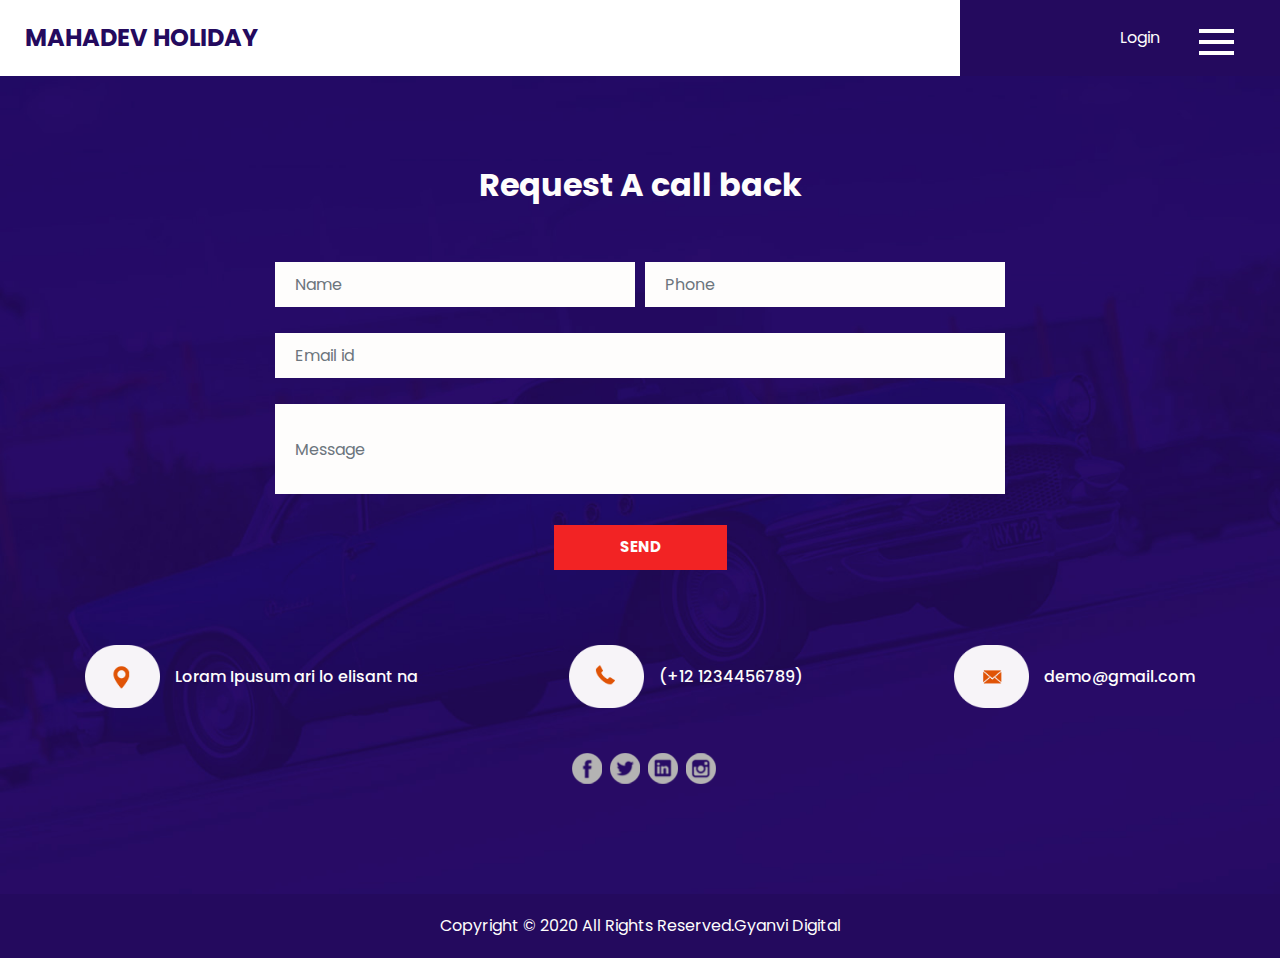
<file: contact.html>
<!DOCTYPE html>
<html>

<head>
  <!-- Basic -->
  <meta charset="utf-8" />
  <meta http-equiv="X-UA-Compatible" content="IE=edge" />
  <!-- Mobile Metas -->
  <meta name="viewport" content="width=device-width, initial-scale=1, shrink-to-fit=no" />
  <!-- Site Metas -->
  <meta name="keywords" content="" />
  <meta name="description" content="" />
  <meta name="author" content="" />

  <title>MAHADEV HOLIDAY</title>

  <!-- slider stylesheet -->
  <link rel="stylesheet" type="text/css" href="https://cdnjs.cloudflare.com/ajax/libs/OwlCarousel2/2.3.4/assets/owl.carousel.min.css" />

  <!-- bootstrap core css -->
  <link rel="stylesheet" type="text/css" href="css/bootstrap.css" />

  <!-- fonts style -->
  <link href="https://fonts.googleapis.com/css?family=Open+Sans:400,700|Poppins:400,600,700&display=swap" rel="stylesheet">

  <!-- Custom styles for this template -->
  <link href="css/style.css" rel="stylesheet" />
  <!-- responsive style -->
  <link href="css/responsive.css" rel="stylesheet" />
</head>

<body class="sub_page">
  <div class="hero_area">
    <!-- header section strats -->
    <header class="header_section">
      <div class="container-fluid">
        <nav class="navbar navbar-expand-lg custom_nav-container">
          <a class="navbar-brand" href="index.html">
            <span>
              MAHADEV HOLIDAY
            </span>
          </a>

          <div class="navbar-collapse" id="">
            <div class="user_option">
              <a href="">
                Login
              </a>
            </div>
            <div class="custom_menu-btn">
              <button onclick="openNav()">
                <span class="s-1"> </span>
                <span class="s-2"> </span>
                <span class="s-3"> </span>
              </button>
            </div>
            <div id="myNav" class="overlay">
              <div class="overlay-content">
                <a href="index.html">Home</a>
                <a href="about.html">About</a>
                <a href="car.html">Cars</a>
                <a href="blog.html">Blog</a>
                <a href="contact.html">Contact Us</a>
                <a href="#">Login</a>
              </div>
            </div>
          </div>
        </nav>
      </div>
    </header>
    <!-- end header section -->
  </div>

  <!-- contact section -->

  <section class="contact_section layout_padding">
    <div class="container">
      <div class="heading_container">
        <h2>
          Request A call back
        </h2>
      </div>
      <div class="row">
        <div class="col-md-8 mx-auto">
          <div class="form_container">
            <form>
              <div class="form-row">
                <div class="form-group col-md-6">
                  <input type="text" class="form-control" id="inputName4" placeholder="Name ">
                </div>
                <div class="form-group col-md-6">
                  <input type="text" class="form-control" id="inputSubject4" placeholder="Phone">
                </div>
              </div>
              <div class="form-row">
                <div class="form-group col">
                  <input type="email" class="form-control" id="inputEmail4" placeholder="Email id">
                </div>
              </div>
              <div class="form-group">
                <input type="text" class="form-control" id="inputMessage" placeholder="Message">
              </div>
              <div class="d-flex justify-content-center">
                <button type="submit" class="">Send</button>
              </div>
            </form>
          </div>
        </div>
      </div>
      <div class="contact_items">

        <a href="">
          <div class="img-box">
            <img src="images/location.png" alt="">
          </div>
          <h6>
            Loram Ipusum ari
            lo elisant na
          </h6>
        </a>
        <a href="">
          <div class="img-box">
            <img src="images/call.png" alt="">
          </div>
          <h6>
            (+12 1234456789)
          </h6>
        </a>
        <a href="">
          <div class="img-box">
            <img src="images/mail.png" alt="">
          </div>
          <h6>
            demo@gmail.com
          </h6>
        </a>

      </div>
      <div class="social_container">
        <div class="social-box">
          <div>
            <a href="">
              <img src="images/fb.png" alt="">
            </a>
          </div>
          <div>
            <a href="">
              <img src="images/twitter.png" alt="">
            </a>
          </div>
          <div>
            <a href="">
              <img src="images/linkedin.png" alt="">
            </a>
          </div>
          <div>
            <a href="">
              <img src="images/insta.png" alt="">
            </a>
          </div>
        </div>
      </div>
    </div>
  </section>

  <!-- end contact section -->

  <!-- footer section -->
  <footer class="container-fluid footer_section">
    <p>
      Copyright &copy; 2020 All Rights Reserved.Gyanvi Digital
    </p>
  </footer>
  <!-- footer section -->

  <script src="js/jquery-3.4.1.min.js"></script>
  <script src="js/bootstrap.js"></script>
  <script src="https://cdnjs.cloudflare.com/ajax/libs/OwlCarousel2/2.3.4/owl.carousel.min.js">
  </script>
  <script src="js/custom.js"></script>

</body>

</html>
</file>
<file: css/style.css>
body {
  font-family: "Poppins",
 sans-serif;
  color: #0c0c0c;
  background-color: #ffffff;
}
.layout_padding {
  padding-top: 90px;
  padding-bottom: 90px;
}

.layout_padding2 {
  padding-top: 45px;
  padding-bottom: 45px;
}

.layout_padding2-top {
  padding-top: 45px;
}

.layout_padding2-bottom {
  padding-bottom: 45px;
}

.layout_padding-top {
  padding-top: 90px;
}

.layout_padding-bottom {
  padding-bottom: 90px;
}

.heading_container {
  display: -webkit-box;
  display: -ms-flexbox;
  display: flex;
  -webkit-box-orient: vertical;
  -webkit-box-direction: normal;
      -ms-flex-direction: column;
          flex-direction: column;
  -webkit-box-align: start;
      -ms-flex-align: start;
          align-items: flex-start;
}

.heading_container h2 {
  font-weight: bold;
  color: #000000;
  position: relative;
}

/*header section*/
.hero_area {
  position: relative;
}

.sub_page .header_section {
  position: unset;
  background: -webkit-gradient(linear, left top, right top, color-stop(75%, transparent), color-stop(75%, #240a5e));
  background: linear-gradient(to right, transparent 75%, #240a5e 75%);
}

.header_section {
  position: absolute;
  width: 100%;
  top: 0;
  left: 0;
}

.header_section .container-fluid {
  padding-right: 25px;
  padding-left: 25px;
}

.header_section .nav_container {
  margin: 0 auto;
}

.custom_nav-container.navbar-expand-lg .navbar-nav .nav-link img {
  width: 22px;
  margin-right: 15px;
}

.custom_nav-container.navbar-expand-lg .navbar-nav .nav-link {
  padding: 0px 25px;
  color: #fefeff;
  text-align: center;
  font-family: "Roboto",
 sans-serif;
}

.custom_menu-btn {
  z-index: 9;
  position: absolute;
  right: 15px;
  top: 14px;
}

.custom_menu-btn button {
  margin-top: 7px;
  outline: none;
  border: none;
  background-color: transparent;
}

.custom_menu-btn span {
  display: block;
  width: 35px;
  height: 4px;
  background-color: #fff;
  margin: 7px 0;
  -webkit-transition: all 0.3s;
  transition: all 0.3s;
}

.custom_menu-btn .custom_menu-btn .s-2 {
  -webkit-transition: all 0.1s;
  transition: all 0.1s;
}

.menu_btn-style button {
  position: fixed;
  right: 29px;
  top: 14px;
}

.menu_btn-style button .s-1 {
  -webkit-transform: rotate(45deg) translateY(16px);
          transform: rotate(45deg) translateY(16px);
}

.menu_btn-style button .s-2 {
  -webkit-transform: translateX(100px);
          transform: translateX(100px);
}

.menu_btn-style button .s-3 {
  -webkit-transform: rotate(-45deg) translateY(-16px);
          transform: rotate(-45deg) translateY(-16px);
}

.overlay {
  height: 100%;
  width: 0;
  position: fixed;
  z-index: 1;
  top: 0;
  left: 0;
  background-color: rgba(36, 10, 94, 0.9);
  overflow-x: hidden;
  -webkit-transition: 0.5s;
  transition: 0.5s;
}

.overlay .closebtn {
  position: absolute;
  top: 0;
  right: 30px;
  font-size: 60px;
}

.overlay a {
  padding: 2px 0px;
  text-decoration: none;
  font-size: 22px;
  color: #f1f1f1;
  display: block;
  -webkit-transition: 0.3s;
  transition: 0.3s;
  text-transform: uppercase;
}

.overlay-content {
  position: relative;
  top: 25%;
  width: 100%;
  text-align: center;
  margin-top: 30px;
}

.menu_width {
  width: 100%;
}

a,
a:hover,
a:focus {
  text-decoration: none;
}

a:hover,
a:focus {
  color: initial;
}

.btn,
.btn:focus {
  outline: none !important;
  -webkit-box-shadow: none;
          box-shadow: none;
}

.custom_nav-container .nav_search-btn {
  background-image: url(../images/search-icon.png);
  background-size: 18px;
  background-repeat: no-repeat;
  width: 35px;
  height: 35px;
  padding: 0;
  border: none;
  margin: 0 40px 0 15px;
  background-position: center;
}

.navbar-brand {
  display: -webkit-box;
  display: -ms-flexbox;
  display: flex;
  -webkit-box-align: center;
      -ms-flex-align: center;
          align-items: center;
}

.navbar-brand span {
  font-size: 24px;
  font-weight: 700;
  color: #240a5e;
}

.custom_nav-container {
  z-index: 99999;
  padding: 15px 0;
}

.custom_nav-container .navbar-toggler {
  outline: none;
}

.custom_nav-container .navbar-toggler .navbar-toggler-icon {
  background-image: url(../images/menu.png);
  background-size: 55px;
}

.user_option {
  margin-left: auto;
  margin-right: 95px;
}

.user_option a {
  color: #fefdfc;
  font-size: 16px;
}

/*end header section*/
.slider_section .carousel {
  position: unset;
}

.slider_section .slider_container {
  display: -webkit-box;
  display: -ms-flexbox;
  display: flex;
}

.slider_section .slider_container .img-box {
  -webkit-box-flex: 2.5;
      -ms-flex: 2.5;
          flex: 2.5;
}

.slider_section .slider_container .img-box img {
  width: 100%;
}

.slider_section .slider_container .detail_container {
  position: relative;
  -webkit-box-flex: 1;
      -ms-flex: 1;
          flex: 1;
  background-color: #240a5e;
  display: -webkit-box;
  display: -ms-flexbox;
  display: flex;
  -webkit-box-align: center;
      -ms-flex-align: center;
          align-items: center;
  -webkit-box-pack: center;
      -ms-flex-pack: center;
          justify-content: center;
}

.slider_section .slider_container .detail_container #carouselExampleControls {
  width: 100%;
}

.slider_section .slider_container .detail_container .detail-box {
  width: -webkit-fit-content;
  width: -moz-fit-content;
  width: fit-content;
  margin: auto;
}

.slider_section .slider_container .detail_container .detail-box h1 {
  font-family: "Open Sans",
 sans-serif;
  text-transform: uppercase;
  font-weight: bold;
  color: #fefdfc;
  font-size: 3.5rem;
}

.slider_section .slider_container .detail_container .detail-box a {
  display: inline-block;
  padding: 10px 45px;
  background-color: #f22324;
  color: #fefdfc;
  border-radius: 0;
  border: 1px solid #f22324;
  text-transform: uppercase;
  margin-top: 35px;
}

.slider_section .slider_container .detail_container .detail-box a:hover {
  background-color: transparent;
  color: #f22324;
}

.slider_section .carousel-control-prev,
.slider_section .carousel-control-next {
  width: 50px;
  height: 50px;
  left: 0;
  opacity: 1;
  -webkit-transform: translateX(-50%);
          transform: translateX(-50%);
  background-repeat: no-repeat;
  background-color: #240a5e;
  background-size: 20px;
  background-position: center;
}

.slider_section .carousel-control-prev {
  top: 15%;
  background-image: url(../images/prev.png);
}

.slider_section .carousel-control-next {
  top: initial;
  bottom: 15%;
  background-image: url(../images/next.png);
}

.book_section {
  display: -webkit-box;
  display: -ms-flexbox;
  display: flex;
  -webkit-transform: translateY(-75px);
          transform: translateY(-75px);
}

.book_section .form_container {
  -webkit-box-flex: 2.5;
      -ms-flex: 2.5;
          flex: 2.5;
  display: -webkit-box;
  display: -ms-flexbox;
  display: flex;
  -webkit-box-pack: center;
      -ms-flex-pack: center;
          justify-content: center;
}

.book_section .img-box {
  -webkit-box-flex: 1;
      -ms-flex: 1;
          flex: 1;
  margin-top: 45px;
}

.book_section .img-box img {
  width: 100%;
}

.book_section form {
  width: 75%;
  padding: 15px 35px;
  background-color: #fefdfc;
  -webkit-box-shadow: 0px 0px 20px 11px rgba(0, 0, 0, 0.09);
  box-shadow: 0px 0px 20px 11px rgba(0, 0, 0, 0.09);
  border-radius: 10px;
}

.book_section form label {
  color: #656565;
  margin-bottom: 2px;
  margin-top: 10px;
}

.book_section form .form-control {
  outline: none;
  -webkit-box-shadow: none;
          box-shadow: none;
  border-radius: 0;
  border: 1px solid #8e8e8e;
  color: #000000;
}

.book_section form .form-control::-webkit-input-placeholder {
  color: #1d1c1c;
}

.book_section form .form-control:-ms-input-placeholder {
  color: #1d1c1c;
}

.book_section form .form-control::-ms-input-placeholder {
  color: #1d1c1c;
}

.book_section form .form-control::placeholder {
  color: #1d1c1c;
}

.book_section form .btn-container {
  height: 100%;
  display: -webkit-box;
  display: -ms-flexbox;
  display: flex;
  -webkit-box-pack: center;
      -ms-flex-pack: center;
          justify-content: center;
  -webkit-box-align: center;
      -ms-flex-align: center;
          align-items: center;
}

.book_section form .btn-container button {
  display: inline-block;
  padding: 10px 65px;
  background-color: #240a5e;
  color: #fefdfc;
  border-radius: 0;
  border: 1px solid #240a5e;
  margin-top: 25px;
}

.book_section form .btn-container button:hover {
  background-color: transparent;
  color: #240a5e;
}

.book_section form .btn-container button:hover {
  color: #1b0847;
}

.car_section .car_container {
  display: -webkit-box;
  display: -ms-flexbox;
  display: flex;
  -webkit-box-pack: justify;
      -ms-flex-pack: justify;
          justify-content: space-between;
  -ms-flex-wrap: wrap;
      flex-wrap: wrap;
  padding: 75px 0;
}

.car_section .car_container .box {
  min-width: 250px;
  max-width: 250px;
  margin: 55px 15px;
  display: -webkit-box;
  display: -ms-flexbox;
  display: flex;
  -webkit-box-orient: vertical;
  -webkit-box-direction: normal;
      -ms-flex-direction: column;
          flex-direction: column;
  -webkit-box-align: center;
      -ms-flex-align: center;
          align-items: center;
  text-align: center;
  position: relative;
}

.car_section .car_container .box .img-box {
  display: -webkit-box;
  display: -ms-flexbox;
  display: flex;
  -webkit-box-pack: center;
      -ms-flex-pack: center;
          justify-content: center;
  padding-bottom: 15px;
  width: 100%;
}

.car_section .car_container .box .img-box img {
  max-width: 100%;
}

.car_section .car_container .box .detail-box {
  margin-top: 15px;
}

.car_section .car_container .box .detail-box h5 {
  font-weight: bold;
}

.car_section .car_container .box .detail-box a {
  display: inline-block;
  padding: 8px 25px;
  background-color: #f22324;
  color: #fefdfc;
  border-radius: #000000;
  border: 1px solid #f22324;
  margin-top: 25px;
}

.car_section .car_container .box .detail-box a:hover {
  background-color: transparent;
  color: #f22324;
}

.car_section .car_container .box::before {
  content: "";
  position: absolute;
  top: 50%;
  left: 50%;
  width: 250px;
  height: 250px;
  -webkit-transform: translate(-50%, -50%) scale(2);
          transform: translate(-50%, -50%) scale(2);
  border-radius: 100%;
  background-color: #f2f2f2;
  z-index: -1;
}

.about_section .row {
  -webkit-box-align: center;
      -ms-flex-align: center;
          align-items: center;
}

.about_section .img-box img {
  width: 100%;
}

.about_section .detail-box {
  text-align: center;
}

.about_section .detail-box h2 {
  font-weight: bold;
}

.about_section .detail-box p {
  margin-top: 15px;
}

.about_section .detail-box a {
  display: inline-block;
  padding: 8px 25px;
  background-color: #f22324;
  color: #fefdfc;
  border-radius: #000000;
  border: 1px solid #f22324;
  margin-top: 15px;
}

.about_section .detail-box a:hover {
  background-color: transparent;
  color: #f22324;
}

.best_section {
  -webkit-box-shadow: 0 0 10px 0 rgba(0, 0, 0, 0.15);
          box-shadow: 0 0 10px 0 rgba(0, 0, 0, 0.15);
  padding: 25px 0;
}

.best_section .book_now {
  display: -webkit-box;
  display: -ms-flexbox;
  display: flex;
  -webkit-box-pack: justify;
      -ms-flex-pack: justify;
          justify-content: space-between;
  -webkit-box-align: center;
      -ms-flex-align: center;
          align-items: center;
}

.best_section .book_now .detail-box h2 {
  font-weight: bold;
}

.best_section .book_now .detail-box p {
  margin: 0;
}

.best_section .book_now .btn-box a {
  display: inline-block;
  padding: 10px 60px;
  background-color: #f22324;
  color: #fefdfc;
  border-radius: #000000;
  border: 1px solid #f22324;
}

.best_section .book_now .btn-box a:hover {
  background-color: transparent;
  color: #f22324;
}

.rent_section {
  background-color: #240a5e;
}

.rent_section .heading_container h2 {
  color: #6f6e6e;
  margin-bottom: 35px;
}

.rent_section .heading_container h2::first-letter {
  color: #000000;
}

.rent_section .heading_container h2 span {
  color: #2e303c;
}

.rent_section .rent_container {
  display: -webkit-box;
  display: -ms-flexbox;
  display: flex;
  -ms-flex-wrap: wrap;
      flex-wrap: wrap;
  -webkit-box-pack: center;
      -ms-flex-pack: center;
          justify-content: center;
}

.rent_section .rent_container .box {
  width: 340px;
  margin: 15px;
  background-color: #fefdfc;
  display: -webkit-box;
  display: -ms-flexbox;
  display: flex;
  -webkit-box-orient: vertical;
  -webkit-box-direction: normal;
      -ms-flex-direction: column;
          flex-direction: column;
  -webkit-box-align: center;
      -ms-flex-align: center;
          align-items: center;
  text-align: center;
  padding: 20px 25px;
  padding-bottom: 0;
  border-radius: 5px;
}

.rent_section .rent_container .box .img-box {
  margin: 50px 0;
  height: 92px;
  display: -webkit-box;
  display: -ms-flexbox;
  display: flex;
  -webkit-box-pack: center;
      -ms-flex-pack: center;
          justify-content: center;
  -webkit-box-align: center;
      -ms-flex-align: center;
          align-items: center;
}

.rent_section .rent_container .box .img-box img {
  max-width: 100%;
}

.rent_section .rent_container .box .price a {
  display: inline-block;
  padding: 8px 25px;
  background-color: #f22324;
  color: #fefdfc;
  border-radius: #000000;
  border: 1px solid #f22324;
  font-weight: bold;
}

.rent_section .rent_container .box .price a:hover {
  background-color: transparent;
  color: #f22324;
}

.rent_section .btn-box {
  display: -webkit-box;
  display: -ms-flexbox;
  display: flex;
  -webkit-box-pack: center;
      -ms-flex-pack: center;
          justify-content: center;
}

.rent_section .btn-box a {
  display: inline-block;
  padding: 10px 65px;
  background-color: #fefdfc;
  color: #1a1919;
  border-radius: 0;
  border: 1px solid #fefdfc;
  margin-top: 35px;
}

.rent_section .btn-box a:hover {
  background-color: transparent;
  color: #fefdfc;
}

.blog_section .blog_container {
  width: 90%;
  margin: auto;
}

.blog_section .blog_container .date-box {
  padding: 15px 25px;
  color: #252525;
  position: relative;
  z-index: 2;
  text-align: center;
}

.blog_section .blog_container .date-box h6 {
  margin: 0;
}

.blog_section .blog_container .box {
  margin: 45px 20px;
  display: -webkit-box;
  display: -ms-flexbox;
  display: flex;
  -webkit-box-orient: vertical;
  -webkit-box-direction: normal;
      -ms-flex-direction: column;
          flex-direction: column;
  -webkit-box-align: center;
      -ms-flex-align: center;
          align-items: center;
  -webkit-box-shadow: 0 0 20px 0 rgba(0, 0, 0, 0.15);
          box-shadow: 0 0 20px 0 rgba(0, 0, 0, 0.15);
}

.blog_section .blog_container .box .img-box {
  width: 100%;
}

.blog_section .blog_container .box .img-box img {
  width: 100%;
}

.blog_section .blog_container .box .detail-box {
  padding: 15px;
}

.blog_section .blog_container .box .detail-box h5 {
  font-weight: bold;
}

.blog_section .blog_container .box .detail-box p {
  margin: 0;
}

.blog_section .owl-carousel .owl-nav .owl-prev,
.blog_section .owl-carousel .owl-nav .owl-next {
  width: 50px;
  height: 50px;
  background-size: 15px;
  background-position: center;
  background-repeat: no-repeat;
  position: absolute;
  top: -115px;
  outline: none;
}

.blog_section .owl-carousel .owl-nav .owl-prev {
  left: calc(95% - 45px);
  background-image: url(../images/left-angle.png);
}

.blog_section .owl-carousel .owl-nav .owl-prev:hover {
  background-image: url(../images/left-angle-grey.png);
}

.blog_section .owl-carousel .owl-nav .owl-next {
  right: calc(5% - 45px);
  background-image: url(../images/right-angle.png);
}

.blog_section .owl-carousel .owl-nav .owl-next:hover {
  background-image: url(../images/right-angle-grey.png);
}

.us_section .heading_container {
  -webkit-box-align: center;
      -ms-flex-align: center;
          align-items: center;
  text-align: center;
}

.us_section .us_container {
  background-image: url(../images/us-bg.jpg);
  background-size: cover;
}

.us_section .us_container .content_box {
  display: -webkit-box;
  display: -ms-flexbox;
  display: flex;
  -ms-flex-wrap: wrap;
      flex-wrap: wrap;
  -webkit-box-pack: center;
      -ms-flex-pack: center;
          justify-content: center;
}

.us_section .us_container .content_box .box {
  display: -webkit-box;
  display: -ms-flexbox;
  display: flex;
  -webkit-box-orient: vertical;
  -webkit-box-direction: normal;
      -ms-flex-direction: column;
          flex-direction: column;
  -webkit-box-align: center;
      -ms-flex-align: center;
          align-items: center;
  text-align: center;
  margin: 25px;
}

.us_section .us_container .content_box .box .img-box img {
  max-width: 100%;
}

.us_section .us_container .content_box .box .detail-box {
  margin-top: 15px;
}

.us_section .us_container .content_box .box .detail-box h5 {
  color: #fefdfc;
}

.us_section .us_container .btn-box {
  display: -webkit-box;
  display: -ms-flexbox;
  display: flex;
  -webkit-box-pack: center;
      -ms-flex-pack: center;
          justify-content: center;
}

.us_section .us_container .btn-box a {
  display: inline-block;
  padding: 10px 65px;
  background-color: #fefdfc;
  color: #1a1919;
  border-radius: 0;
  border: 1px solid #fefdfc;
  margin-top: 35px;
}

.us_section .us_container .btn-box a:hover {
  background-color: transparent;
  color: #fefdfc;
}

.client_section {
  font-family: "Open Sans",
 sans-serif;
}

.client_section .heading_container {
  -webkit-box-align: center;
      -ms-flex-align: center;
          align-items: center;
  text-align: center;
}

.client_section .box {
  display: -webkit-box;
  display: -ms-flexbox;
  display: flex;
  -webkit-box-orient: vertical;
  -webkit-box-direction: normal;
      -ms-flex-direction: column;
          flex-direction: column;
  -webkit-box-align: center;
      -ms-flex-align: center;
          align-items: center;
  margin: 15px;
}

.client_section .box .detail-box {
  -webkit-box-shadow: 0 0 15px 0 rgba(0, 0, 0, 0.15);
          box-shadow: 0 0 15px 0 rgba(0, 0, 0, 0.15);
  border-radius: 10px;
  padding: 25px;
  margin-bottom: 25px;
}

.client_section .box .client_id {
  display: -webkit-box;
  display: -ms-flexbox;
  display: flex;
  -webkit-box-orient: vertical;
  -webkit-box-direction: normal;
      -ms-flex-direction: column;
          flex-direction: column;
  -webkit-box-align: center;
      -ms-flex-align: center;
          align-items: center;
  text-align: center;
}

.client_section .box .client_id .img-box {
  position: relative;
  display: -webkit-box;
  display: -ms-flexbox;
  display: flex;
  -webkit-box-pack: center;
      -ms-flex-pack: center;
          justify-content: center;
  -webkit-box-align: center;
      -ms-flex-align: center;
          align-items: center;
  width: 75px;
  height: 75px;
  border-radius: 100%;
  background-color: #f2f2f2;
}

.client_section .box .client_id .img-box img {
  width: 25px;
}

.client_section .box .client_id .img-box .img-2 {
  display: none;
}

.client_section .box .client_id .name {
  margin-top: 10px;
}

.client_section .box .client_id .name h6 {
  font-weight: 600;
}

.client_section .box:hover .client_id .img-box {
  background-color: #2e1b69;
}

.client_section .box:hover .client_id .img-box .img-1 {
  display: none;
}

.client_section .box:hover .client_id .img-box .img-2 {
  display: inline-block;
}

.client_section .carousel-wrap {
  margin: 0 auto;
  padding: 0 5%;
  position: relative;
}

.client_section .owl-carousel .owl-nav .owl-prev,
.client_section .owl-carousel .owl-nav .owl-next {
  width: 50px;
  height: 50px;
  background-size: 15px;
  background-position: center;
  background-repeat: no-repeat;
  position: absolute;
  top: 100%;
  outline: none;
}

.client_section .owl-carousel .owl-nav .owl-prev {
  left: calc(50% - 45px);
  background-image: url(../images/left-angle.png);
}

.client_section .owl-carousel .owl-nav .owl-prev:hover {
  background-image: url(../images/left-angle-grey.png);
}

.client_section .owl-carousel .owl-nav .owl-next {
  right: calc(50% - 45px);
  background-image: url(../images/right-angle.png);
}

.client_section .owl-carousel .owl-nav .owl-next:hover {
  background-image: url(../images/right-angle-grey.png);
}

.contact_section {
  background-image: url(../images/contact-bg.jpg);
  background-size: cover;
  color: #fefdfc;
}

.contact_section .heading_container {
  -webkit-box-align: center;
      -ms-flex-align: center;
          align-items: center;
  text-align: center;
  margin-bottom: 45px;
}

.contact_section .heading_container h2 {
  color: #fefdfc;
}

.contact_section .form_container form .form-control {
  border: none;
  background-color: #fefdfc;
  outline: none;
  -webkit-box-shadow: none;
          box-shadow: none;
  padding-left: 20px;
  height: 45px;
  margin: 5px 0;
  border-radius: 0;
}

.contact_section .form_container form #inputMessage {
  height: 90px;
}

.contact_section .form_container form button {
  display: inline-block;
  padding: 10px 65px;
  background-color: #f22324;
  color: #fefdfc;
  border-radius: 0;
  border: 1px solid #f22324;
  text-transform: uppercase;
  -webkit-box-shadow: none;
          box-shadow: none;
  outline: none;
  margin-top: 15px;
  font-size: 15px;
  font-weight: bold;
}

.contact_section .form_container form button:hover {
  background-color: transparent;
  color: #f22324;
}

.contact_section .contact_items {
  margin-top: 75px;
  display: -webkit-box;
  display: -ms-flexbox;
  display: flex;
  -webkit-box-pack: justify;
      -ms-flex-pack: justify;
          justify-content: space-between;
}

.contact_section .contact_items a {
  display: -webkit-box;
  display: -ms-flexbox;
  display: flex;
  -webkit-box-align: center;
      -ms-flex-align: center;
          align-items: center;
}

.contact_section .contact_items a .img-box {
  width: 75px;
  min-width: 75px;
  margin-right: 15px;
}

.contact_section .contact_items a .img-box img {
  max-width: 100%;
}

.contact_section .contact_items a h6 {
  color: #fefdfc;
  margin: 0;
}

.contact_section .social_container {
  margin-top: 45px;
}

.contact_section .social_container .social-box {
  display: -webkit-box;
  display: -ms-flexbox;
  display: flex;
  -webkit-box-pack: center;
      -ms-flex-pack: center;
          justify-content: center;
  margin: 0 auto 20px auto;
}

.contact_section .social_container .social-box img {
  width: 30px;
  margin-left: 8px;
}

.map_section {
  height: 400px;
}

.map_section .map_container {
  height: 100%;
}

.map_section .map_container .map-responsive {
  height: 100%;
}

/* footer section*/
.footer_section {
  background-color: #240a5e;
  padding: 20px;
}

.footer_section p {
  margin: 0;
  text-align: center;
  color: #fefdfc;
}

.footer_section a {
  color: #fefdfc;
}
/*# sourceMappingURL=style.css.map */
</file>
<file: css/responsive.css>
@media (max-width: 1120px) {
    .slider_section .slider_container .detail_container .detail-box h1 {
        font-size: 3rem;
    }
}

@media (max-width: 992px) {
    .slider_section .slider_container {
        flex-direction: column;
    }

    .custom_menu-btn span {
        background-color: #000000;
    }

    .sub_page .header_section {
        background: none;
    }

    .custom_menu-btn.menu_btn-style button span {
        background-color: #ffffff;
    }

    .user_option a {
        display: none;
    }

    .slider_section .slider_container .detail_container .detail-box {
        width: auto;
        text-align: center;
        margin: 45px auto 125px auto;
    }

    .slider_section .carousel-control-prev,
    .slider_section .carousel-control-next {
        top: -25px;
        transform: none;
    }

    .slider_section .carousel-control-prev {
        left: 25px;
    }

    .slider_section .carousel-control-next {
        left: initial;
        right: 25px;
    }

    .book_section form {
        width: 90%;
    }

    .car_section .car_container {
        justify-content: center;
    }

    .rent_section .rent_container .box {
        width: 300px;
    }

    .contact_section .contact_items {
        flex-wrap: wrap;
        width: min-content;
        margin-left: auto;
        margin-right: auto;
    }

    .contact_section .contact_items a {
        margin: 25px;
    }
}

@media (max-width: 768px) {
    .best_section .book_now {
        flex-direction: column;
        text-align: center;
    }

    .best_section .book_now .detail-box {
        margin-bottom: 25px;
    }

    .blog_section .owl-carousel .owl-nav .owl-prev,
    .blog_section .owl-carousel .owl-nav .owl-next {
        top: -40px;
    }

    .blog_section .owl-carousel .owl-nav .owl-prev {

        left: calc(50% - 45px);
    }

    .blog_section .owl-carousel .owl-nav .owl-next {

        right: calc(50% - 45px);
    }
}

@media (max-width: 576px) {
    .book_section .img-box {
        display: none;
    }

    .blog_section .blog_container {
        width: 100%;
    }

    .slider_section .carousel-control-prev,
    .slider_section .carousel-control-next {
        display: none;
    }


    @media (max-width: 480px) {
        .car_section .car_container .box::before {
            border-radius: 0;
        }

        .blog_section .blog_container {
            width: 100%;
        }
    }

    @media (max-width: 400px) {}

    @media (max-width: 376px) {
        .slider_section .slider_container .detail_container .detail-box h1 {
            font-size: 2.5rem;
        }
    }

    @media (min-width: 1200px) {
        .container {
            max-width: 1170px;
        }

    }
</file>
